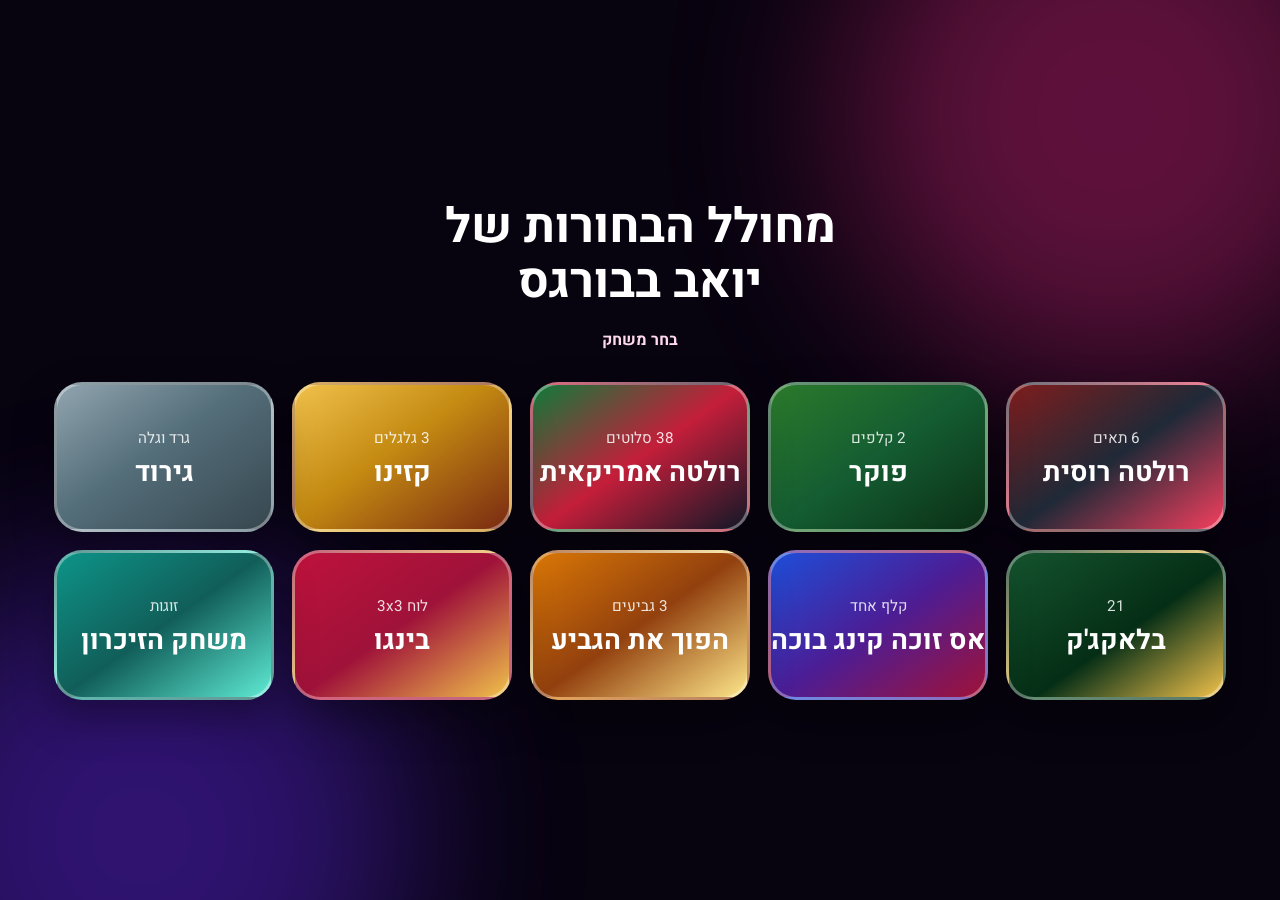
<file: index.html>
<!DOCTYPE html>
<html lang="he" dir="rtl">
<head>
  <meta charset="UTF-8" />
  <meta name="viewport" content="width=device-width, initial-scale=1.0" />
  <title>מחולל הבחורות של יואב בבורגס</title>
  <link rel="preconnect" href="https://fonts.googleapis.com" />
  <link rel="preconnect" href="https://fonts.gstatic.com" crossorigin />
  <link href="https://fonts.googleapis.com/css2?family=Heebo:wght@400;700;900&display=swap" rel="stylesheet" />
  <link rel="stylesheet" href="styles.css" />
</head>
<body>
  <div class="glow glow-a"></div>
  <div class="glow glow-b"></div>

  <main class="home">
    <h1>מחולל הבחורות של יואב בבורגס</h1>
    <p>בחר משחק</p>
    <div class="choices">
      <a class="choice russian-card" href="russian/">
        <span class="choice-kicker">6 תאים</span>
        <strong>רולטה רוסית</strong>
      </a>
      <a class="choice poker-card" href="poker/">
        <span class="choice-kicker">2 קלפים</span>
        <strong>פוקר</strong>
      </a>
      <a class="choice american-card" href="american/">
        <span class="choice-kicker">38 סלוטים</span>
        <strong>רולטה אמריקאית</strong>
      </a>
      <a class="choice casino-card" href="casino/">
        <span class="choice-kicker">3 גלגלים</span>
        <strong>קזינו</strong>
      </a>
      <a class="choice scratch-card" href="scratch/">
        <span class="choice-kicker">גרד וגלה</span>
        <strong>גירוד</strong>
      </a>
      <a class="choice blackjack-card" href="blackjack/">
        <span class="choice-kicker">21</span>
        <strong>בלאקג'ק</strong>
      </a>
      <a class="choice aceking-card" href="ace-king/">
        <span class="choice-kicker">קלף אחד</span>
        <strong>אס זוכה קינג בוכה</strong>
      </a>
      <a class="choice cups-card" href="cups/">
        <span class="choice-kicker">3 גביעים</span>
        <strong>הפוך את הגביע</strong>
      </a>
      <a class="choice bingo-card" href="bingo/">
        <span class="choice-kicker">לוח 3x3</span>
        <strong>בינגו</strong>
      </a>
      <a class="choice memory-card" href="memory/">
        <span class="choice-kicker">זוגות</span>
        <strong>משחק הזיכרון</strong>
      </a>
    </div>
  </main>
</body>
</html>
</file>
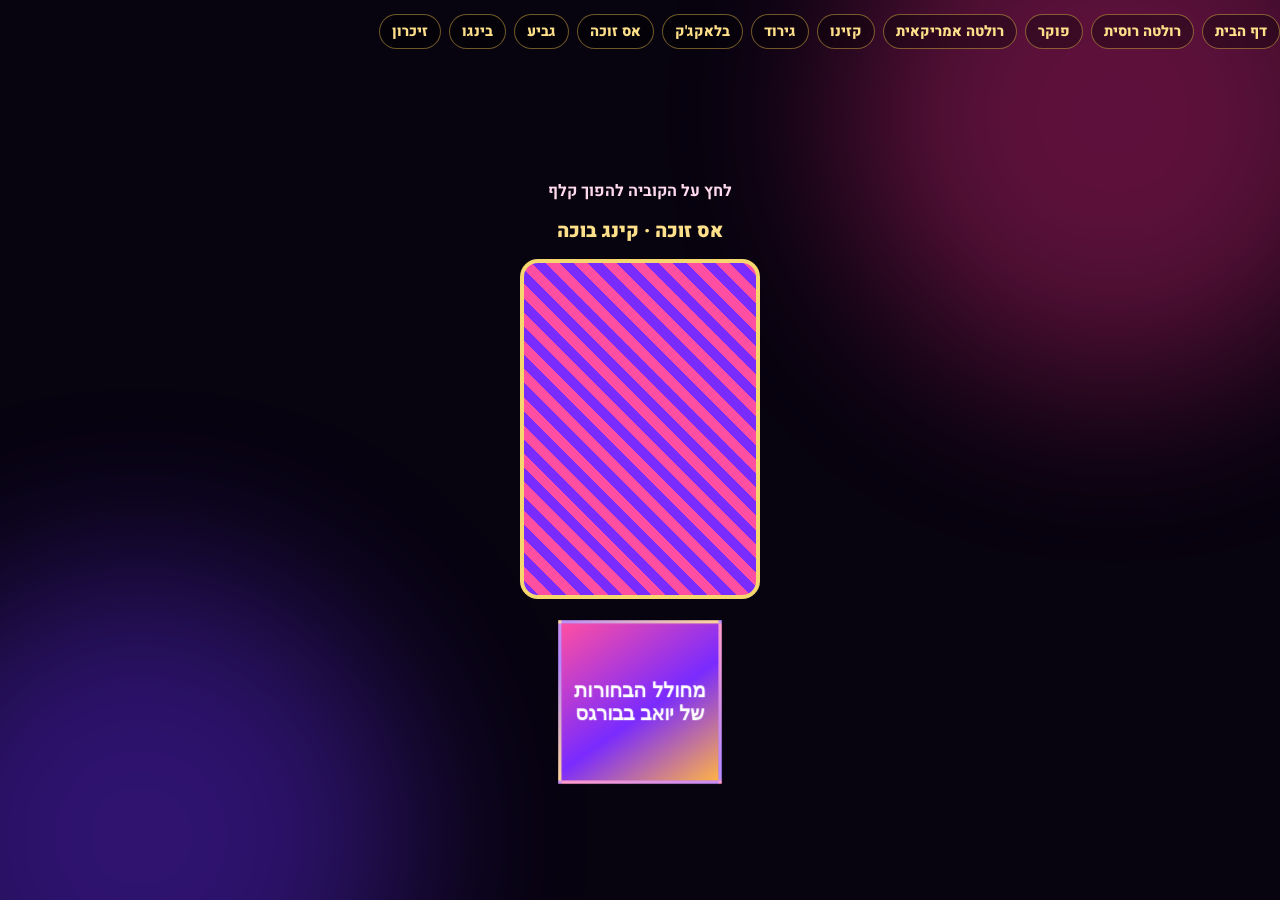
<file: ace-king/index.html>
<!DOCTYPE html>
<html lang="he" dir="rtl">
<head>
  <meta charset="UTF-8" />
  <meta name="viewport" content="width=device-width, initial-scale=1.0" />
  <title>אס זוכה קינג בוכה</title>
  <link rel="preconnect" href="https://fonts.googleapis.com" />
  <link rel="preconnect" href="https://fonts.gstatic.com" crossorigin />
  <link href="https://fonts.googleapis.com/css2?family=Heebo:wght@400;700;900&display=swap" rel="stylesheet" />
  <link rel="stylesheet" href="styles.css" />
</head>
<body>
  <div class="glow glow-a"></div>
  <div class="glow glow-b"></div>

  <nav class="game-nav">
    <a href="../">דף הבית</a>
    <a href="../russian/">רולטה רוסית</a>
    <a href="../poker/">פוקר</a>
    <a href="../american/">רולטה אמריקאית</a>
    <a href="../casino/">קזינו</a>
    <a href="../scratch/">גירוד</a>
    <a href="../blackjack/">בלאקג'ק</a>
    <a href="../ace-king/">אס זוכה</a>
    <a href="../cups/">גביע</a>
    <a href="../bingo/">בינגו</a>
    <a href="../memory/">זיכרון</a>
  </nav>

  <main class="stage">
    <p class="hint">לחץ על הקוביה להפוך קלף</p>
    <p class="machine-sign">אס זוכה · קינג בוכה</p>

    <article class="hero-card" id="heroCard">
      <div class="card-inner">
        <div class="card-back"></div>
        <div class="card-front">
          <img id="heroPhoto" alt="קלף" />
          <span class="rank" id="heroRank"></span>
        </div>
      </div>
    </article>

    <p class="status" id="status"></p>

    <button class="cube-button" id="cubeButton" type="button" aria-label="מחולל הבחורות של יואב בבורגס">
      <div class="scene">
        <div class="cube" id="cube">
          <div class="face front"><span>מחולל הבחורות של יואב בבורגס</span></div>
          <div class="face back"><span>מחולל הבחורות של יואב בבורגס</span></div>
          <div class="face right"><span>מחולל הבחורות של יואב בבורגס</span></div>
          <div class="face left"><span>מחולל הבחורות של יואב בבורגס</span></div>
          <div class="face top"><span>מחולל הבחורות של יואב בבורגס</span></div>
          <div class="face bottom"><span>מחולל הבחורות של יואב בבורגס</span></div>
        </div>
      </div>
    </button>
  </main>

  <div class="jackpot" id="jackpot" hidden aria-hidden="true">
    <div class="jackpot-card" id="resultCard">
      <p class="jackpot-title" id="resultTitle">זכית בבחורה</p>
      <p class="jackpot-sub" id="resultSub">למימוש פנה לקבלה</p>
    </div>
  </div>

  <script src="script.js"></script>
</body>
</html>
</file>
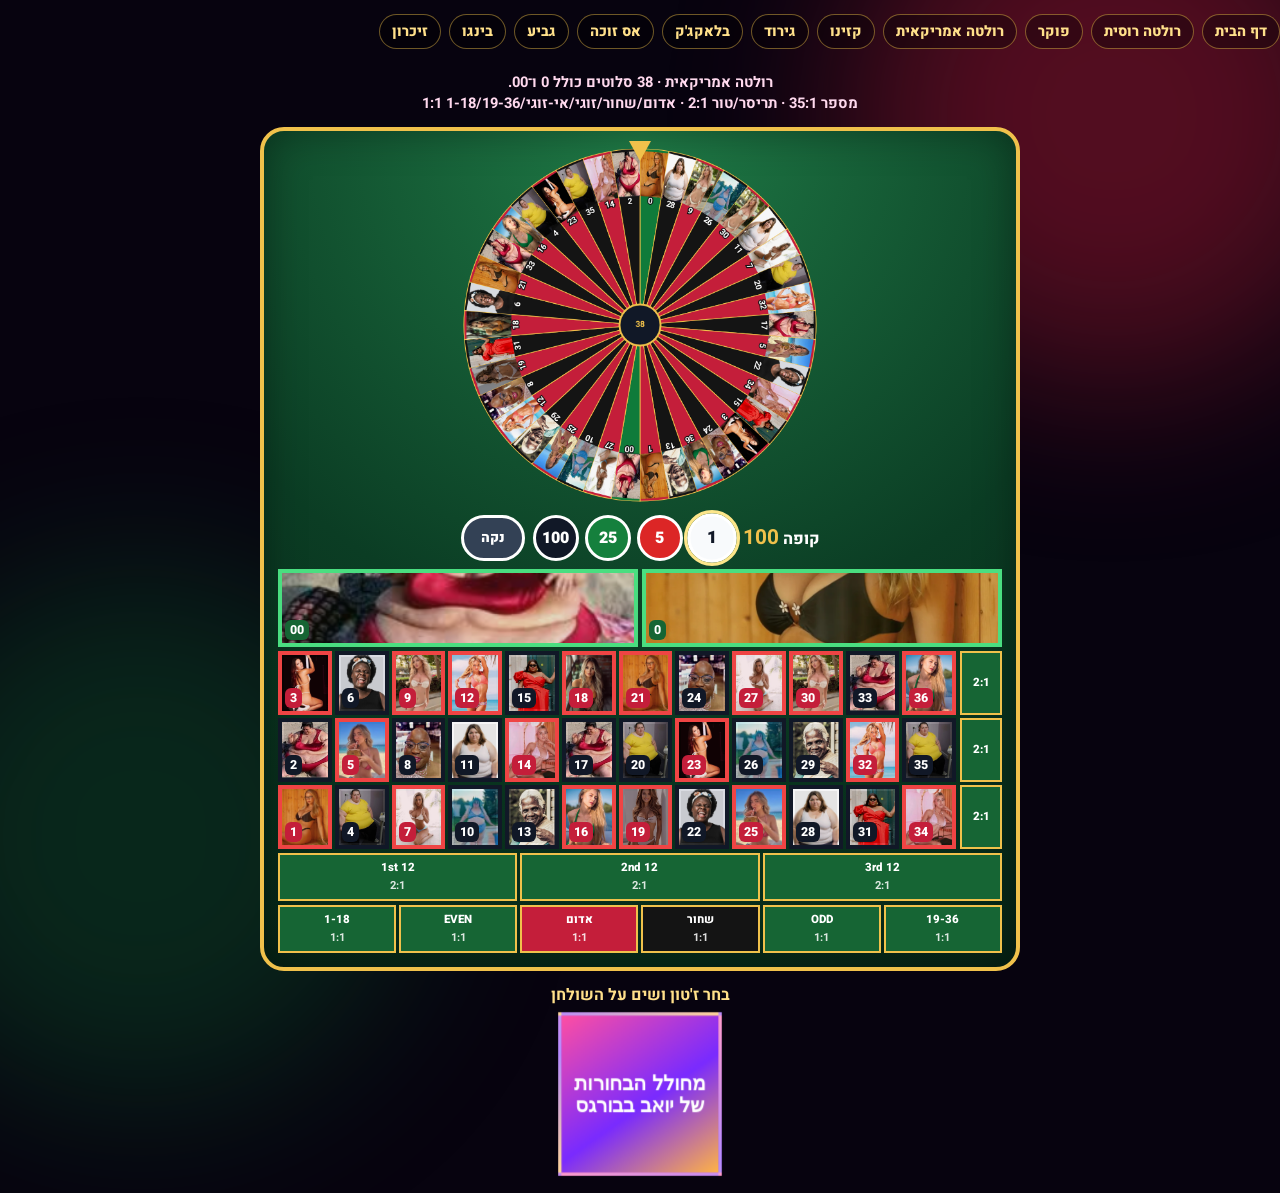
<file: american/index.html>
<!DOCTYPE html>
<html lang="he" dir="rtl">
<head>
  <meta charset="UTF-8" />
  <meta name="viewport" content="width=device-width, initial-scale=1.0" />
  <title>רולטה אמריקאית של יואב בבורגס</title>
  <link rel="preconnect" href="https://fonts.googleapis.com" />
  <link rel="preconnect" href="https://fonts.gstatic.com" crossorigin />
  <link href="https://fonts.googleapis.com/css2?family=Heebo:wght@400;700;900&display=swap" rel="stylesheet" />
  <link rel="stylesheet" href="styles.css" />
</head>
<body>
  <div class="glow glow-a"></div>
  <div class="glow glow-b"></div>
  <nav class="game-nav">
    <a href="../">דף הבית</a>
    <a href="../russian/">רולטה רוסית</a>
    <a href="../poker/">פוקר</a>
    <a href="../american/">רולטה אמריקאית</a>
    <a href="../casino/">קזינו</a>
    <a href="../scratch/">גירוד</a>
    <a href="../blackjack/">בלאקג'ק</a>
    <a href="../ace-king/">אס זוכה</a>
    <a href="../cups/">גביע</a>
    <a href="../bingo/">בינגו</a>
    <a href="../memory/">זיכרון</a>
  </nav>
  <main class="stage">
    <p class="hint">רולטה אמריקאית · 38 סלוטים כולל 0 ו־00.<br>מספר 35:1 · תריסר/טור 2:1 · אדום/שחור/זוגי/אי-זוגי/1-18/19-36 1:1</p>
    <div class="felt">
      <div class="wheel-wrap">
        <div class="pointer"></div>
        <canvas id="wheel" width="560" height="560"></canvas>
      </div>
      <div class="bank-row">
        <p class="bank">קופה <strong id="bank">100</strong></p>
        <div class="denoms" id="denoms">
          <button type="button" data-chip="1" class="on">1</button>
          <button type="button" data-chip="5">5</button>
          <button type="button" data-chip="25">25</button>
          <button type="button" data-chip="100">100</button>
        </div>
        <button type="button" class="clear" id="clearBtn">נקה</button>
      </div>
      <div class="layout" id="layout" dir="ltr"></div>
    </div>
    <p class="status" id="status">בחר ז'טון ושים על השולחן</p>
    <button class="act reload" id="reloadBtn" type="button" hidden>טען 100 ז'טונים</button>
    <button class="cube-button" id="cubeButton" type="button" aria-label="מחולל הבחורות של יואב בבורגס">
      <div class="scene"><div class="cube" id="cube">
        <div class="face front"><span>מחולל הבחורות של יואב בבורגס</span></div>
        <div class="face back"><span>מחולל הבחורות של יואב בבורגס</span></div>
        <div class="face right"><span>מחולל הבחורות של יואב בבורגס</span></div>
        <div class="face left"><span>מחולל הבחורות של יואב בבורגס</span></div>
        <div class="face top"><span>מחולל הבחורות של יואב בבורגס</span></div>
        <div class="face bottom"><span>מחולל הבחורות של יואב בבורגס</span></div>
      </div></div>
    </button>
  </main>
  <div class="jackpot" id="jackpot" hidden>
    <div class="jackpot-card">
      <img id="winnerPhoto" alt="">
      <p class="jackpot-title">זכית בבחורה</p>
      <p class="jackpot-sub">למימוש פנה לקבלה</p>
    </div>
  </div>
  <script src="script.js"></script>
</body>
</html>
</file>
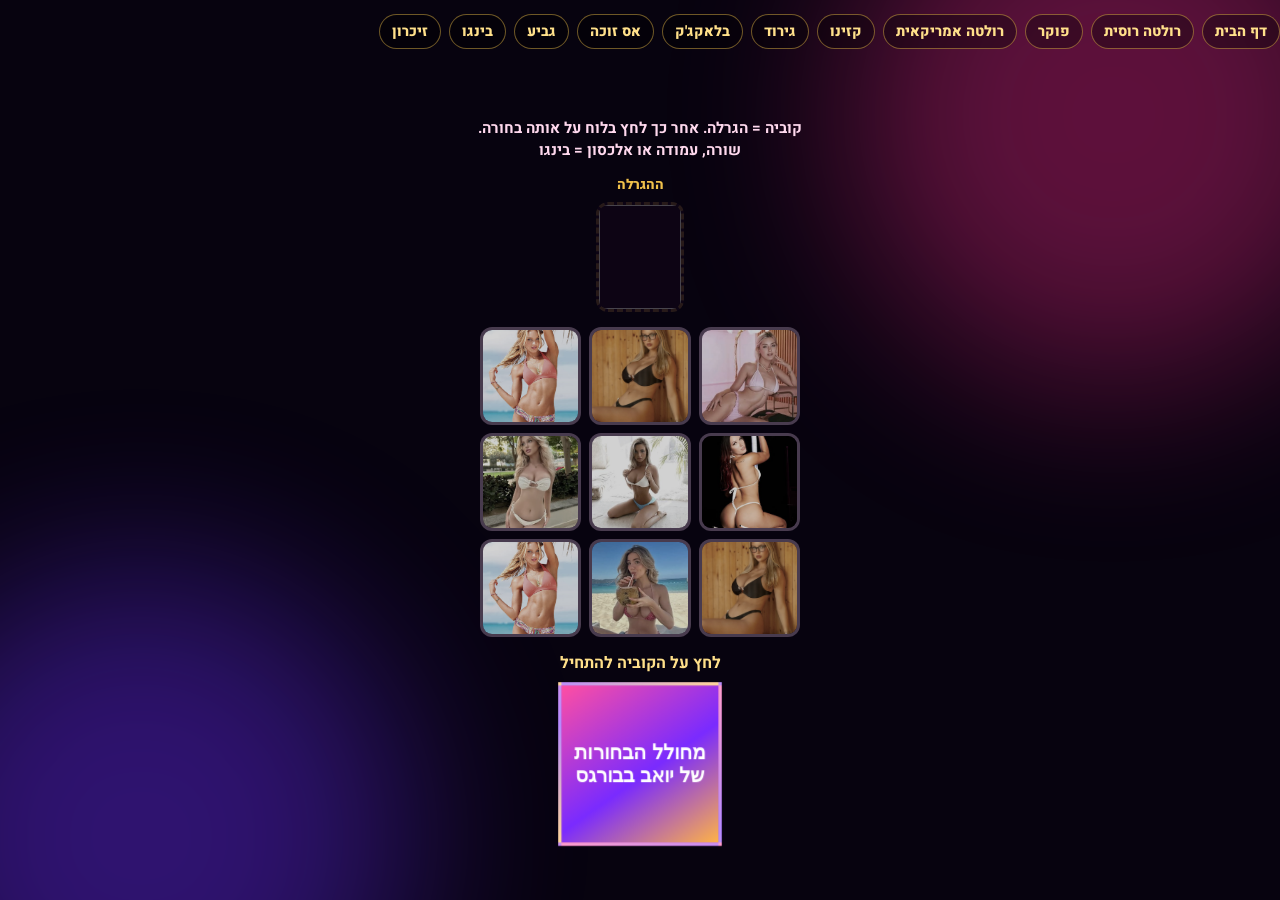
<file: bingo/index.html>
<!DOCTYPE html>
<html lang="he" dir="rtl">
<head>
  <meta charset="UTF-8" />
  <meta name="viewport" content="width=device-width, initial-scale=1.0" />
  <title>בינגו של יואב בבורגס</title>
  <link rel="preconnect" href="https://fonts.googleapis.com" />
  <link rel="preconnect" href="https://fonts.gstatic.com" crossorigin />
  <link href="https://fonts.googleapis.com/css2?family=Heebo:wght@400;700;900&display=swap" rel="stylesheet" />
  <link rel="stylesheet" href="styles.css" />
</head>
<body>
  <div class="glow glow-a"></div>
  <div class="glow glow-b"></div>
  <nav class="game-nav">
    <a href="../">דף הבית</a>
    <a href="../russian/">רולטה רוסית</a>
    <a href="../poker/">פוקר</a>
    <a href="../american/">רולטה אמריקאית</a>
    <a href="../casino/">קזינו</a>
    <a href="../scratch/">גירוד</a>
    <a href="../blackjack/">בלאקג'ק</a>
    <a href="../ace-king/">אס זוכה</a>
    <a href="../cups/">גביע</a>
    <a href="../bingo/">בינגו</a>
    <a href="../memory/">זיכרון</a>
  </nav>
  <main class="stage">
    <p class="hint">קוביה = הגרלה. אחר כך לחץ בלוח על אותה בחורה.<br>שורה, עמודה או אלכסון = בינגו</p>
    <div class="call-wrap">
      <span class="call-label">ההגרלה</span>
      <img class="call" id="call" alt="">
    </div>
    <div class="grid" id="grid"></div>
    <p class="status" id="status">לחץ על הקוביה להתחיל</p>
    <button class="cube-button" id="cubeButton" type="button" aria-label="מחולל הבחורות של יואב בבורגס">
      <div class="scene"><div class="cube" id="cube">
        <div class="face front"><span>מחולל הבחורות של יואב בבורגס</span></div>
        <div class="face back"><span>מחולל הבחורות של יואב בבורגס</span></div>
        <div class="face right"><span>מחולל הבחורות של יואב בבורגס</span></div>
        <div class="face left"><span>מחולל הבחורות של יואב בבורגס</span></div>
        <div class="face top"><span>מחולל הבחורות של יואב בבורגס</span></div>
        <div class="face bottom"><span>מחולל הבחורות של יואב בבורגס</span></div>
      </div></div>
    </button>
  </main>
  <div class="jackpot" id="jackpot" hidden>
    <div class="jackpot-card">
      <img id="winnerPhoto" alt="">
      <p class="jackpot-title">זכית בבחורה</p>
      <p class="jackpot-sub">למימוש פנה לקבלה</p>
    </div>
  </div>
  <script src="script.js"></script>
</body>
</html>
</file>
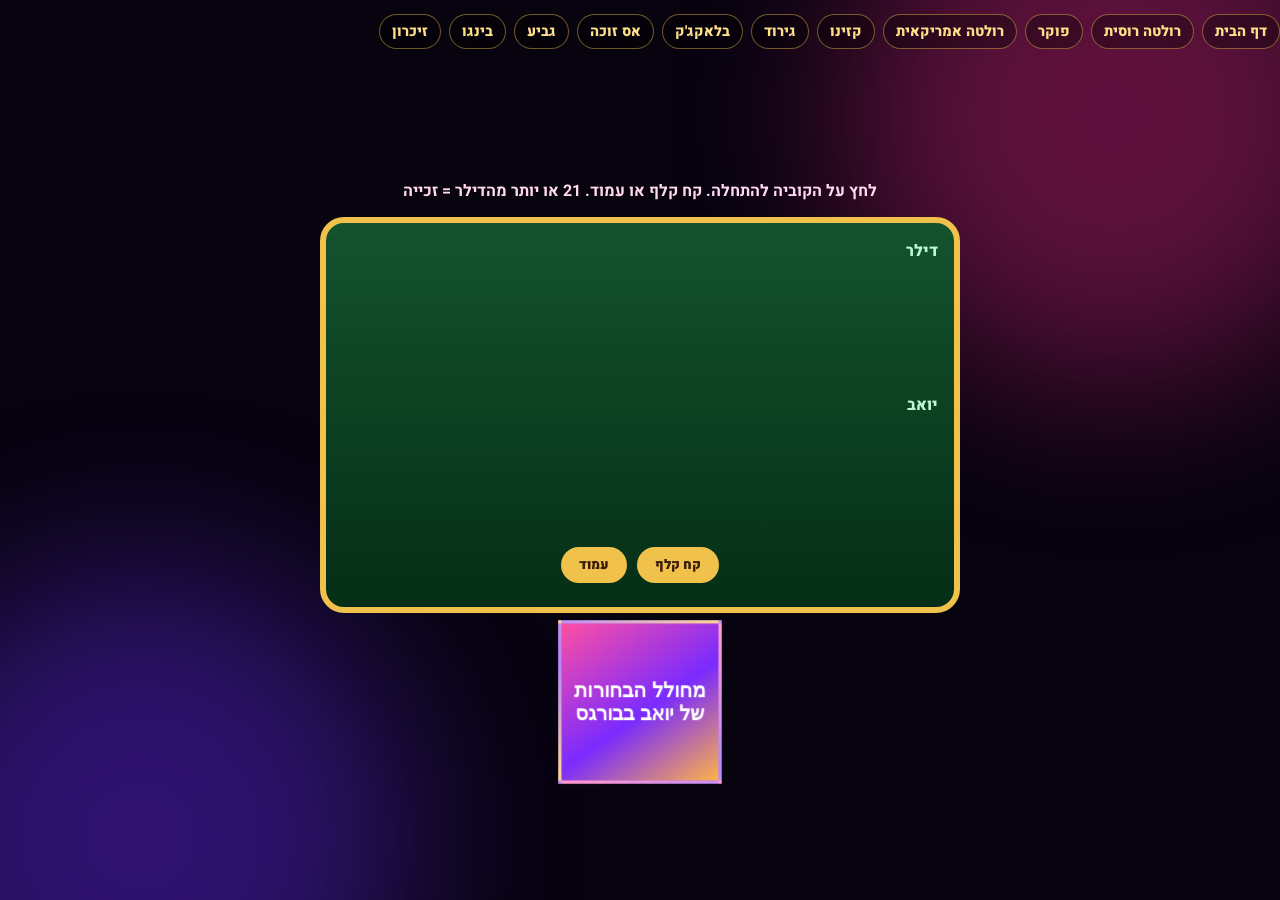
<file: blackjack/index.html>
<!DOCTYPE html>
<html lang="he" dir="rtl">
<head>
  <meta charset="UTF-8" />
  <meta name="viewport" content="width=device-width, initial-scale=1.0" />
  <title>בלאקג'ק של יואב בבורגס</title>
  <link rel="preconnect" href="https://fonts.googleapis.com" />
  <link rel="preconnect" href="https://fonts.gstatic.com" crossorigin />
  <link href="https://fonts.googleapis.com/css2?family=Heebo:wght@400;700;900&display=swap" rel="stylesheet" />
  <link rel="stylesheet" href="styles.css" />
</head>
<body>
  <div class="glow glow-a"></div>
  <div class="glow glow-b"></div>

  <nav class="game-nav">
    <a href="../">דף הבית</a>
    <a href="../russian/">רולטה רוסית</a>
    <a href="../poker/">פוקר</a>
    <a href="../american/">רולטה אמריקאית</a>
    <a href="../casino/">קזינו</a>
    <a href="../scratch/">גירוד</a>
    <a href="../blackjack/">בלאקג'ק</a>
    <a href="../ace-king/">אס זוכה</a>
    <a href="../cups/">גביע</a>
    <a href="../bingo/">בינגו</a>
    <a href="../memory/">זיכרון</a>
  </nav>

  <main class="stage">
    <p class="hint">לחץ על הקוביה להתחלה. קח קלף או עמוד. 21 או יותר מהדילר = זכייה</p>

    <section class="table">
      <div class="seat">
        <p class="seat-label">דילר <span id="dealerScore"></span></p>
        <div class="row" id="dealerRow" dir="ltr"></div>
      </div>
      <div class="seat">
        <p class="seat-label">יואב <span id="playerScore"></span></p>
        <div class="row" id="playerRow" dir="ltr"></div>
      </div>
      <div class="actions" id="actions" hidden>
        <button type="button" id="hitBtn">קח קלף</button>
        <button type="button" id="standBtn">עמוד</button>
      </div>
      <p class="status" id="status"></p>
    </section>

    <button class="cube-button" id="cubeButton" type="button" aria-label="מחולל הבחורות של יואב בבורגס">
      <div class="scene">
        <div class="cube" id="cube">
          <div class="face front"><span>מחולל הבחורות של יואב בבורגס</span></div>
          <div class="face back"><span>מחולל הבחורות של יואב בבורגס</span></div>
          <div class="face right"><span>מחולל הבחורות של יואב בבורגס</span></div>
          <div class="face left"><span>מחולל הבחורות של יואב בבורגס</span></div>
          <div class="face top"><span>מחולל הבחורות של יואב בבורגס</span></div>
          <div class="face bottom"><span>מחולל הבחורות של יואב בבורגס</span></div>
        </div>
      </div>
    </button>
  </main>

  <div class="jackpot" id="jackpot" hidden aria-hidden="true">
    <div class="jackpot-card">
      <p class="jackpot-title">זכית בבחורה</p>
      <p class="jackpot-sub">למימוש פנה לקבלה</p>
    </div>
  </div>

  <script src="../shared/models.js"></script>
  <script src="script.js"></script>
</body>
</html>
</file>
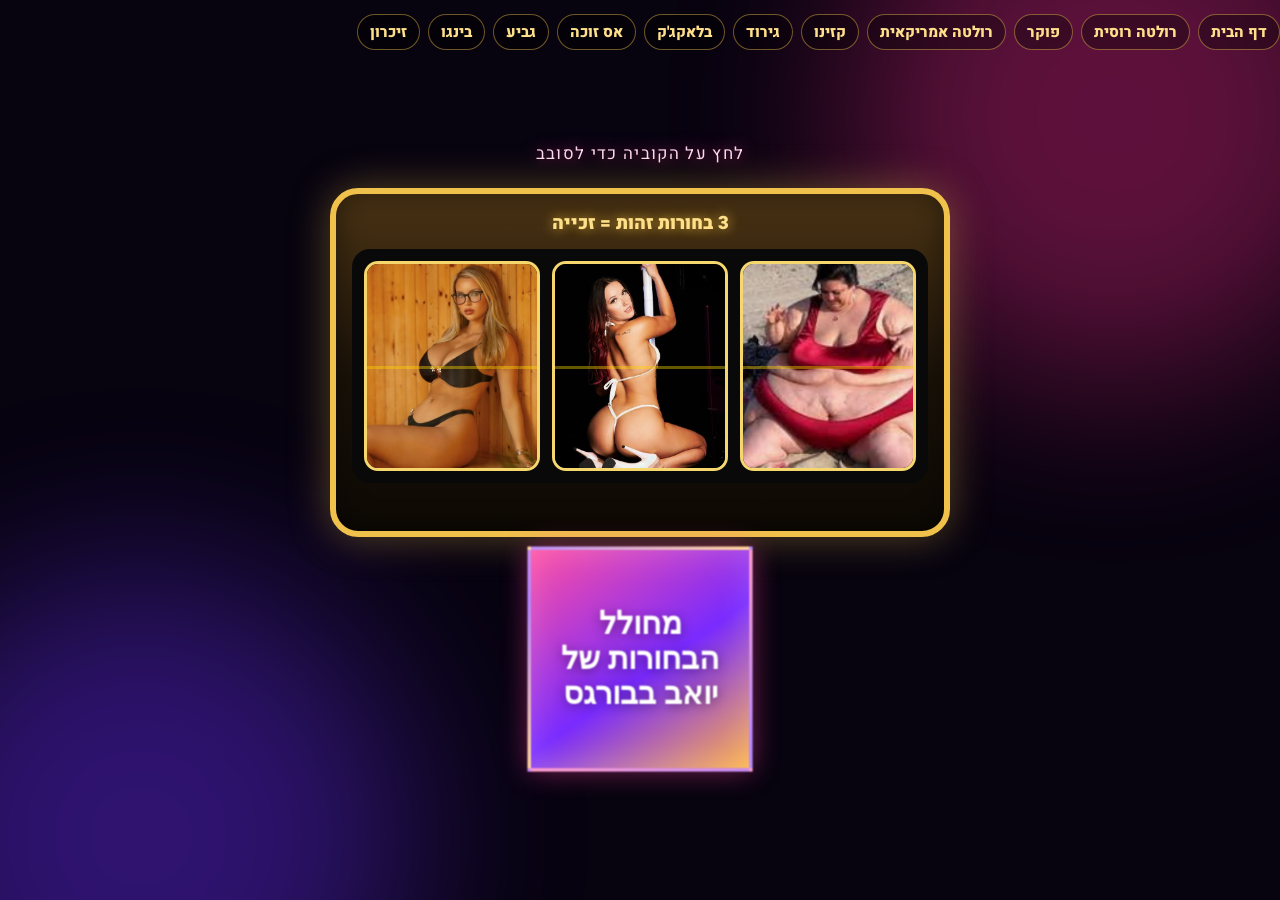
<file: casino/index.html>
<!DOCTYPE html>
<html lang="he" dir="rtl">
<head>
  <meta charset="UTF-8" />
  <meta name="viewport" content="width=device-width, initial-scale=1.0" />
  <title>הקזינו של יואב בבורגס</title>
  <link rel="preconnect" href="https://fonts.googleapis.com" />
  <link rel="preconnect" href="https://fonts.gstatic.com" crossorigin />
  <link href="https://fonts.googleapis.com/css2?family=Heebo:wght@400;700;900&display=swap" rel="stylesheet" />
  <link rel="stylesheet" href="styles.css" />
</head>
<body>
  <div class="glow glow-a"></div>
  <div class="glow glow-b"></div>

  <nav class="game-nav">
    <a href="../">דף הבית</a>
    <a href="../russian/">רולטה רוסית</a>
    <a href="../poker/">פוקר</a>
    <a href="../american/">רולטה אמריקאית</a>
    <a href="../casino/">קזינו</a>
    <a href="../scratch/">גירוד</a>
    <a href="../blackjack/">בלאקג'ק</a>
    <a href="../ace-king/">אס זוכה</a>
    <a href="../cups/">גביע</a>
    <a href="../bingo/">בינגו</a>
    <a href="../memory/">זיכרון</a>
  </nav>

  <main class="stage">
    <p class="hint" id="hint">לחץ על הקוביה כדי לסובב</p>

    <section class="machine" id="machine">
      <p class="machine-sign">3 בחורות זהות = זכייה</p>
      <div class="reels" dir="ltr">
        <div class="reel"><div class="strip" data-strip></div></div>
        <div class="reel"><div class="strip" data-strip></div></div>
        <div class="reel"><div class="strip" data-strip></div></div>
      </div>
      <p class="status" id="status"></p>
    </section>

    <button class="cube-button" id="cubeButton" type="button" aria-label="מחולל הבחורות של יואב בבורגס">
      <div class="scene">
        <div class="cube" id="cube">
          <div class="face front"><span>מחולל הבחורות של יואב בבורגס</span></div>
          <div class="face back"><span>מחולל הבחורות של יואב בבורגס</span></div>
          <div class="face right"><span>מחולל הבחורות של יואב בבורגס</span></div>
          <div class="face left"><span>מחולל הבחורות של יואב בבורגס</span></div>
          <div class="face top"><span>מחולל הבחורות של יואב בבורגס</span></div>
          <div class="face bottom"><span>מחולל הבחורות של יואב בבורגס</span></div>
        </div>
      </div>
    </button>
  </main>

  <div class="jackpot" id="jackpot" hidden aria-hidden="true">
    <div class="jackpot-card">
      <p class="jackpot-title">זכית בבחורה</p>
      <p class="jackpot-sub">למימוש פנה לקבלה</p>
    </div>
  </div>

  <script src="../shared/models.js"></script>
  <script src="script.js"></script>
</body>
</html>
</file>
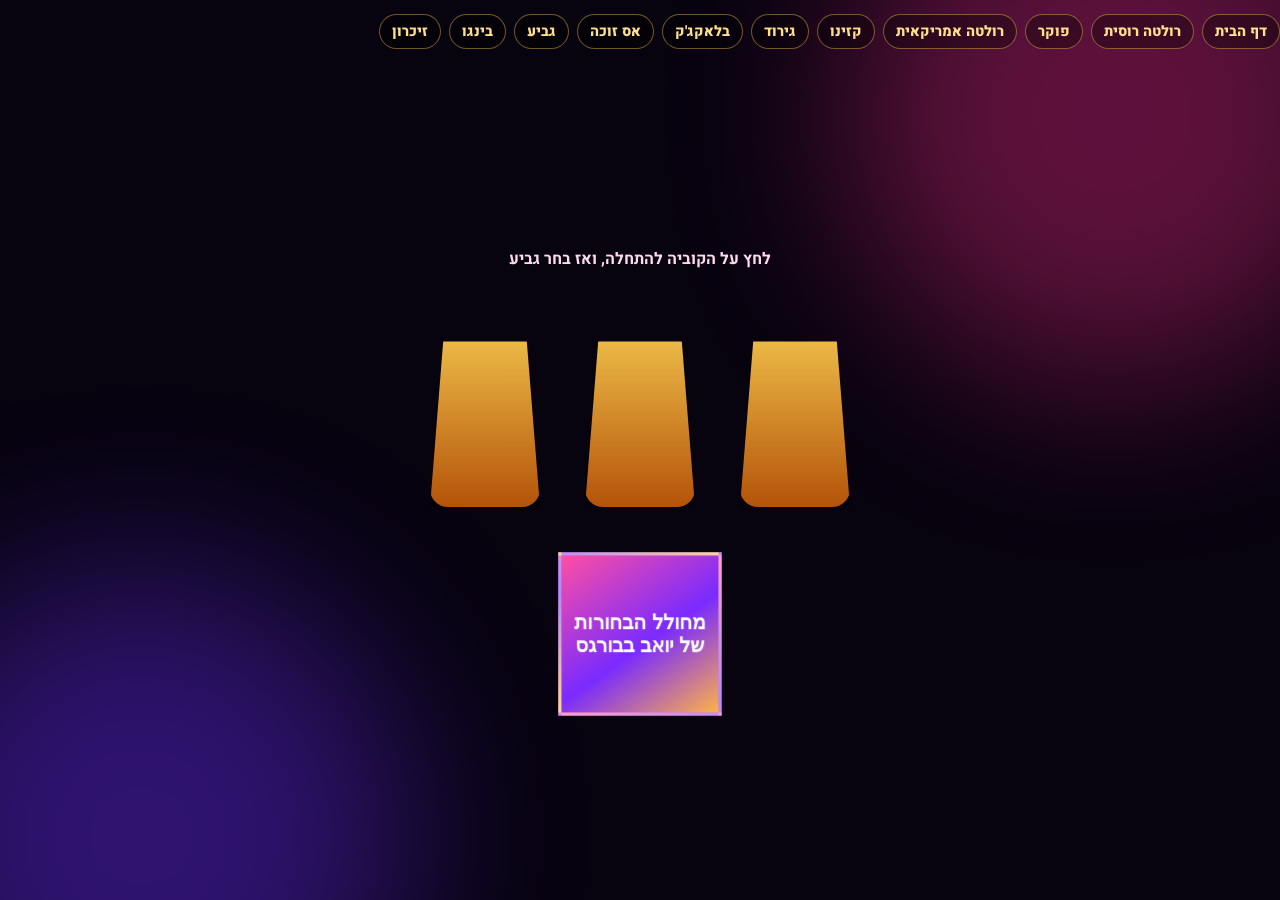
<file: cups/index.html>
<!DOCTYPE html>
<html lang="he" dir="rtl">
<head>
  <meta charset="UTF-8" />
  <meta name="viewport" content="width=device-width, initial-scale=1.0" />
  <title>הפוך את הגביע של יואב בבורגס</title>
  <link rel="preconnect" href="https://fonts.googleapis.com" />
  <link rel="preconnect" href="https://fonts.gstatic.com" crossorigin />
  <link href="https://fonts.googleapis.com/css2?family=Heebo:wght@400;700;900&display=swap" rel="stylesheet" />
  <link rel="stylesheet" href="styles.css" />
</head>
<body>
  <div class="glow glow-a"></div>
  <div class="glow glow-b"></div>
  <nav class="game-nav">
    <a href="../">דף הבית</a>
    <a href="../russian/">רולטה רוסית</a>
    <a href="../poker/">פוקר</a>
    <a href="../american/">רולטה אמריקאית</a>
    <a href="../casino/">קזינו</a>
    <a href="../scratch/">גירוד</a>
    <a href="../blackjack/">בלאקג'ק</a>
    <a href="../ace-king/">אס זוכה</a>
    <a href="../cups/">גביע</a>
    <a href="../bingo/">בינגו</a>
    <a href="../memory/">זיכרון</a>
  </nav>
  <main class="stage">
    <p class="hint">לחץ על הקוביה להתחלה, ואז בחר גביע</p>
    <div class="board" id="board" dir="ltr">
      <button class="cup-wrap" data-cup="0" type="button">
        <img class="prize" alt="">
        <div class="cup"></div>
      </button>
      <button class="cup-wrap" data-cup="1" type="button">
        <img class="prize" alt="">
        <div class="cup"></div>
      </button>
      <button class="cup-wrap" data-cup="2" type="button">
        <img class="prize" alt="">
        <div class="cup"></div>
      </button>
    </div>
    <p class="status" id="status"></p>
    <button class="cube-button" id="cubeButton" type="button" aria-label="מחולל הבחורות של יואב בבורגס">
      <div class="scene">
        <div class="cube" id="cube">
          <div class="face front"><span>מחולל הבחורות של יואב בבורגס</span></div>
          <div class="face back"><span>מחולל הבחורות של יואב בבורגס</span></div>
          <div class="face right"><span>מחולל הבחורות של יואב בבורגס</span></div>
          <div class="face left"><span>מחולל הבחורות של יואב בבורגס</span></div>
          <div class="face top"><span>מחולל הבחורות של יואב בבורגס</span></div>
          <div class="face bottom"><span>מחולל הבחורות של יואב בבורגס</span></div>
        </div>
      </div>
    </button>
  </main>
  <div class="jackpot" id="jackpot" hidden>
    <div class="jackpot-card">
      <img id="winnerPhoto" alt="">
      <p class="jackpot-title">זכית בבחורה</p>
      <p class="jackpot-sub">למימוש פנה לקבלה</p>
    </div>
  </div>
  <script src="script.js"></script>
</body>
</html>
</file>
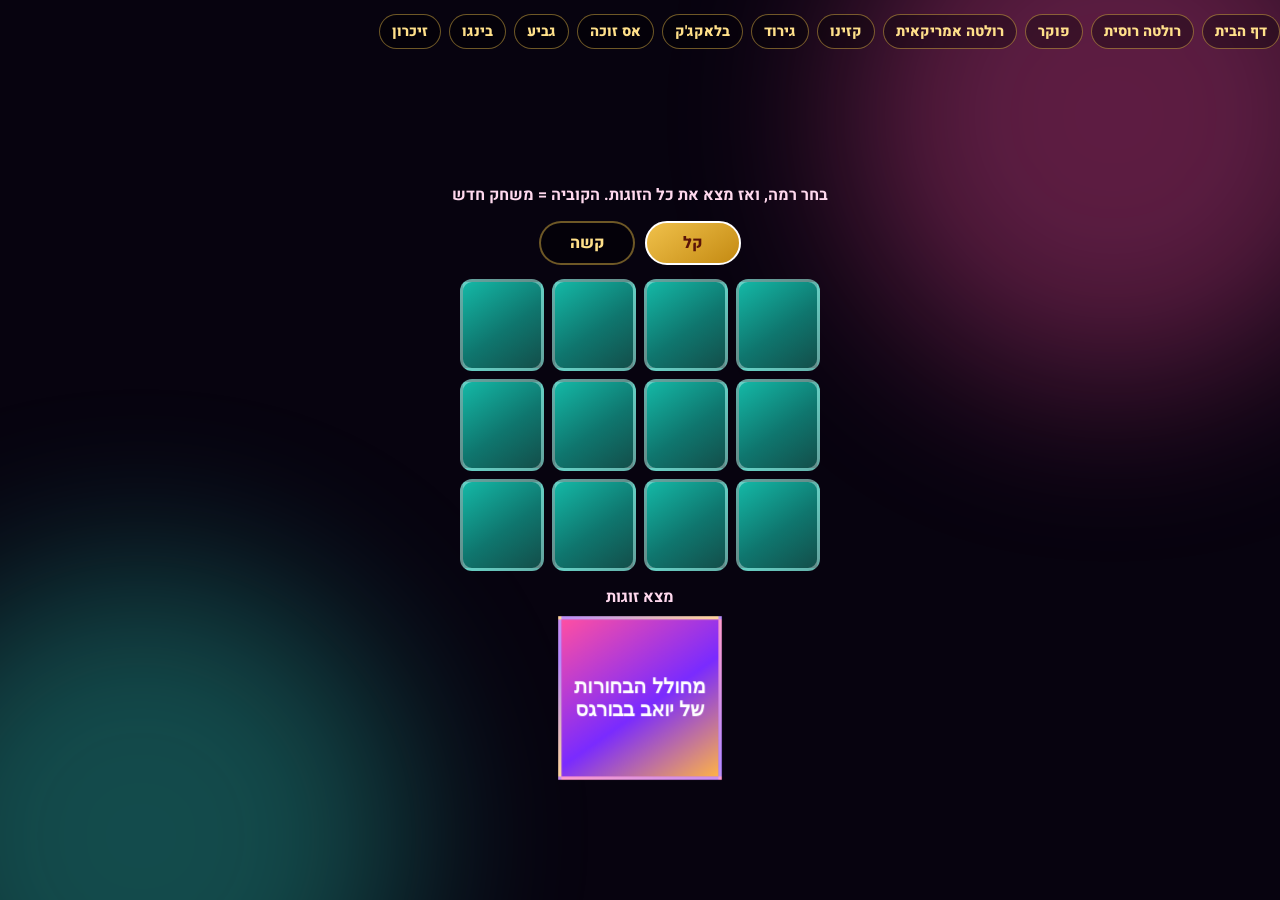
<file: memory/index.html>
<!DOCTYPE html>
<html lang="he" dir="rtl">
<head>
  <meta charset="UTF-8" />
  <meta name="viewport" content="width=device-width, initial-scale=1.0" />
  <title>משחק הזיכרון של יואב בבורגס</title>
  <link rel="preconnect" href="https://fonts.googleapis.com" />
  <link rel="preconnect" href="https://fonts.gstatic.com" crossorigin />
  <link href="https://fonts.googleapis.com/css2?family=Heebo:wght@400;700;900&display=swap" rel="stylesheet" />
  <link rel="stylesheet" href="styles.css" />
</head>
<body>
  <div class="glow glow-a"></div>
  <div class="glow glow-b"></div>
  <nav class="game-nav">
    <a href="../">דף הבית</a>
    <a href="../russian/">רולטה רוסית</a>
    <a href="../poker/">פוקר</a>
    <a href="../american/">רולטה אמריקאית</a>
    <a href="../casino/">קזינו</a>
    <a href="../scratch/">גירוד</a>
    <a href="../blackjack/">בלאקג'ק</a>
    <a href="../ace-king/">אס זוכה</a>
    <a href="../cups/">גביע</a>
    <a href="../bingo/">בינגו</a>
    <a href="../memory/">זיכרון</a>
  </nav>
  <main class="stage">
    <p class="hint">בחר רמה, ואז מצא את כל הזוגות. הקוביה = משחק חדש</p>
    <div class="levels">
      <button class="level on" id="easyBtn" type="button">קל</button>
      <button class="level" id="hardBtn" type="button">קשה</button>
    </div>
    <div class="board" id="board"></div>
    <p class="status" id="status"></p>
    <button class="cube-button" id="cubeButton" type="button" aria-label="מחולל הבחורות של יואב בבורגס">
      <div class="scene"><div class="cube" id="cube">
        <div class="face front"><span>מחולל הבחורות של יואב בבורגס</span></div>
        <div class="face back"><span>מחולל הבחורות של יואב בבורגס</span></div>
        <div class="face right"><span>מחולל הבחורות של יואב בבורגס</span></div>
        <div class="face left"><span>מחולל הבחורות של יואב בבורגס</span></div>
        <div class="face top"><span>מחולל הבחורות של יואב בבורגס</span></div>
        <div class="face bottom"><span>מחולל הבחורות של יואב בבורגס</span></div>
      </div></div>
    </button>
  </main>
  <div class="jackpot" id="jackpot" hidden>
    <div class="jackpot-card">
      <img id="winnerPhoto" alt="">
      <p class="jackpot-title">זכית בבחורה</p>
      <p class="jackpot-sub">למימוש פנה לקבלה</p>
    </div>
  </div>
  <script src="../shared/models.js"></script>
  <script src="script.js"></script>
</body>
</html>
</file>
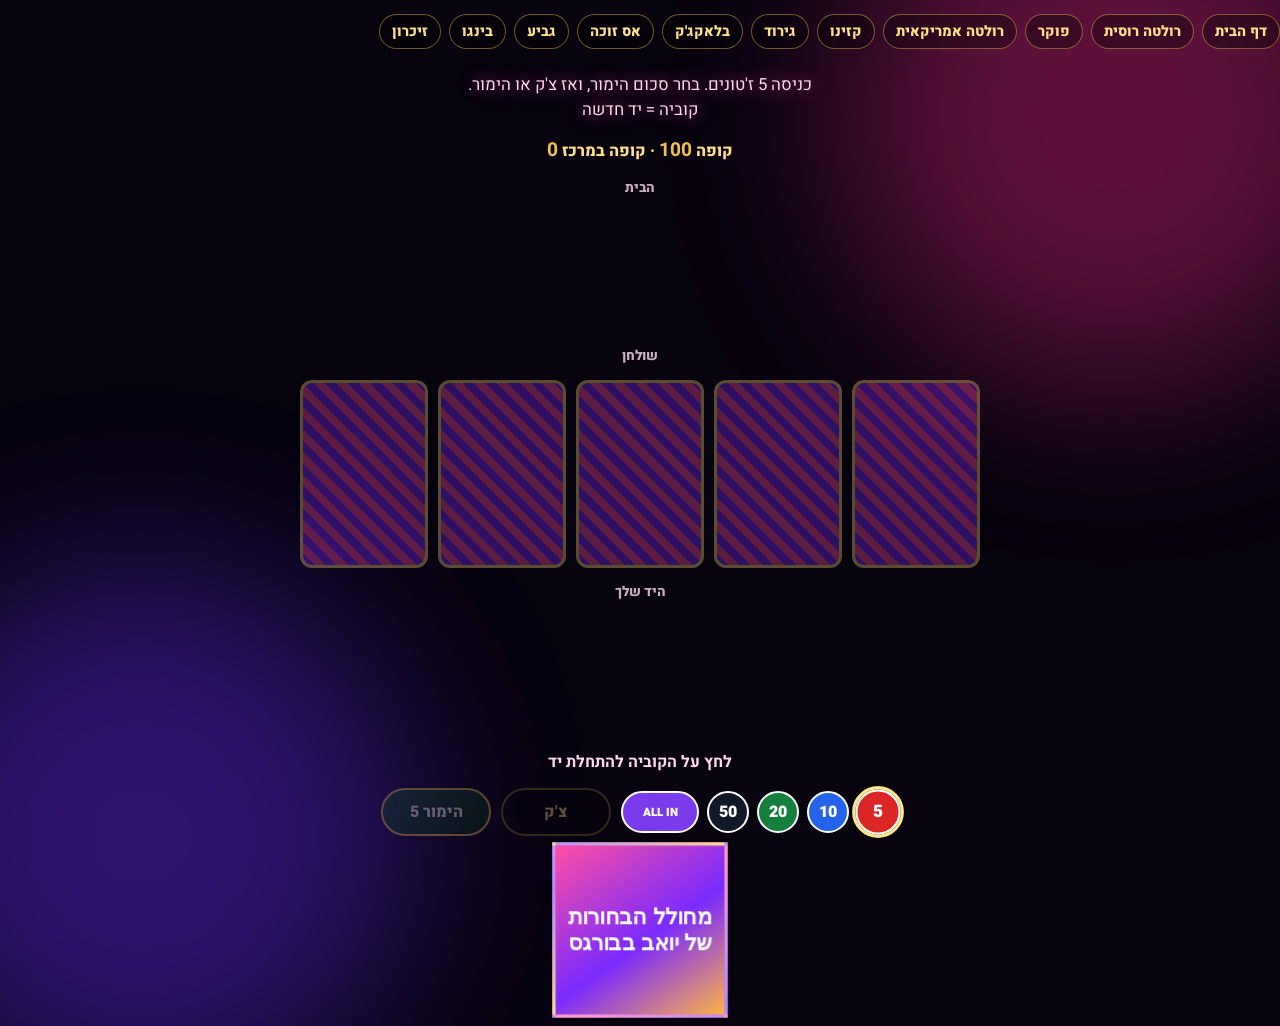
<file: poker/index.html>
<!DOCTYPE html>
<html lang="he" dir="rtl">
<head>
  <meta charset="UTF-8" />
  <meta name="viewport" content="width=device-width, initial-scale=1.0" />
  <title>הפוקר של יואב בבורגס</title>
  <link rel="preconnect" href="https://fonts.googleapis.com" />
  <link rel="preconnect" href="https://fonts.gstatic.com" crossorigin />
  <link href="https://fonts.googleapis.com/css2?family=Heebo:wght@400;700;900&display=swap" rel="stylesheet" />
  <link rel="stylesheet" href="styles.css" />
</head>
<body>
  <div class="glow glow-a"></div>
  <div class="glow glow-b"></div>
  <nav class="game-nav">
    <a href="../">דף הבית</a>
    <a href="../russian/">רולטה רוסית</a>
    <a href="../poker/">פוקר</a>
    <a href="../american/">רולטה אמריקאית</a>
    <a href="../casino/">קזינו</a>
    <a href="../scratch/">גירוד</a>
    <a href="../blackjack/">בלאקג'ק</a>
    <a href="../ace-king/">אס זוכה</a>
    <a href="../cups/">גביע</a>
    <a href="../bingo/">בינגו</a>
    <a href="../memory/">זיכרון</a>
  </nav>
  <main class="stage">
    <p class="hint">כניסה 5 ז'טונים. בחר סכום הימור, ואז צ'ק או הימור. קוביה = יד חדשה</p>
    <p class="bank-row">קופה <strong id="bank">100</strong> · קופה במרכז <strong id="pot">0</strong></p>
    <p class="street-label" id="streetLabel">הבית</p>
    <section class="hand dealer" id="dealer" dir="ltr"></section>
    <p class="street-label">שולחן</p>
    <section class="hand board" id="board" dir="ltr"></section>
    <p class="street-label">היד שלך</p>
    <section class="hand hole" id="hole" dir="ltr"></section>
    <p class="status" id="status">לחץ על הקוביה להתחלת יד</p>
    <div class="actions">
      <div class="denoms" id="denoms">
        <button type="button" data-chip="5" class="on">5</button>
        <button type="button" data-chip="10">10</button>
        <button type="button" data-chip="20">20</button>
        <button type="button" data-chip="50">50</button>
        <button type="button" data-chip="all">ALL IN</button>
      </div>
      <button type="button" class="act" id="checkBtn" disabled>צ'ק</button>
      <button type="button" class="act bet" id="betBtn" disabled>הימור 5</button>
      <button type="button" class="act reload" id="reloadBtn" hidden>טען ז'טונים</button>
    </div>
    <button class="cube-button" id="cubeButton" type="button" aria-label="מחולל הבחורות של יואב בבורגס">
      <div class="scene">
        <div class="cube" id="cube">
          <div class="face front"><span>מחולל הבחורות של יואב בבורגס</span></div>
          <div class="face back"><span>מחולל הבחורות של יואב בבורגס</span></div>
          <div class="face right"><span>מחולל הבחורות של יואב בבורגס</span></div>
          <div class="face left"><span>מחולל הבחורות של יואב בבורגס</span></div>
          <div class="face top"><span>מחולל הבחורות של יואב בבורגס</span></div>
          <div class="face bottom"><span>מחולל הבחורות של יואב בבורגס</span></div>
        </div>
      </div>
    </button>
  </main>
  <div class="jackpot" id="jackpot" hidden>
    <div class="jackpot-card">
      <img id="winnerPhoto" alt="">
      <p class="jackpot-title">זכית בבחורה</p>
      <p class="jackpot-sub">למימוש פנה לקבלה</p>
    </div>
  </div>
  <script src="../shared/models.js"></script>
  <script src="script.js"></script>
</body>
</html>
</file>
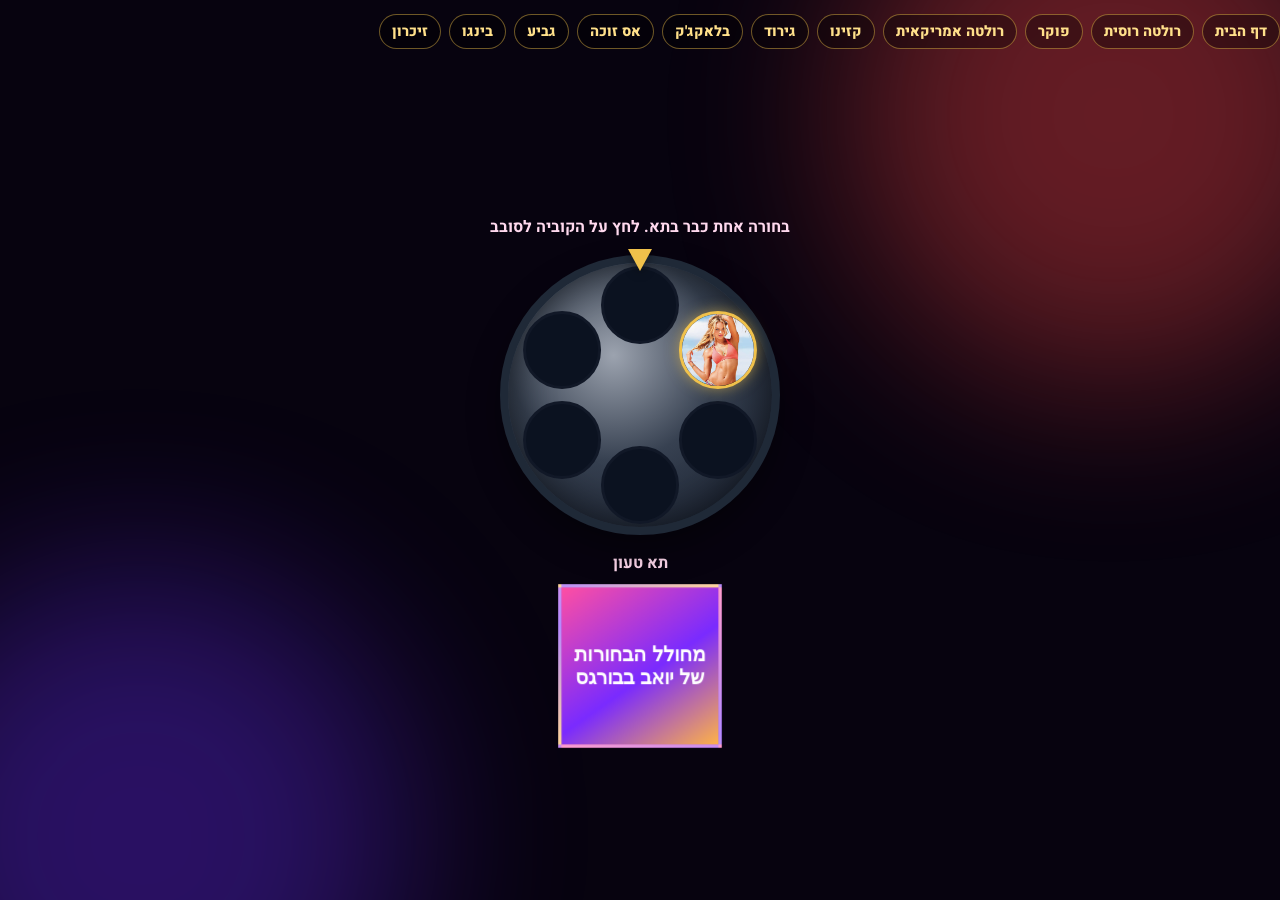
<file: russian/index.html>
<!DOCTYPE html>
<html lang="he" dir="rtl">
<head>
  <meta charset="UTF-8" />
  <meta name="viewport" content="width=device-width, initial-scale=1.0" />
  <title>רולטה רוסית של יואב בבורגס</title>
  <link rel="preconnect" href="https://fonts.googleapis.com" />
  <link rel="preconnect" href="https://fonts.gstatic.com" crossorigin />
  <link href="https://fonts.googleapis.com/css2?family=Heebo:wght@400;700;900&display=swap" rel="stylesheet" />
  <link rel="stylesheet" href="styles.css" />
</head>
<body>
  <div class="glow glow-a"></div>
  <div class="glow glow-b"></div>
  <nav class="game-nav">
    <a href="../">דף הבית</a>
    <a href="../russian/">רולטה רוסית</a>
    <a href="../poker/">פוקר</a>
    <a href="../american/">רולטה אמריקאית</a>
    <a href="../casino/">קזינו</a>
    <a href="../scratch/">גירוד</a>
    <a href="../blackjack/">בלאקג'ק</a>
    <a href="../ace-king/">אס זוכה</a>
    <a href="../cups/">גביע</a>
    <a href="../bingo/">בינגו</a>
    <a href="../memory/">זיכרון</a>
  </nav>
  <main class="stage">
    <p class="hint">בחורה אחת כבר בתא. לחץ על הקוביה לסובב</p>
    <div class="gun">
      <div class="pointer"></div>
      <div class="cylinder" id="cylinder"></div>
    </div>
    <p class="status" id="status"></p>
    <button class="cube-button" id="cubeButton" type="button" aria-label="מחולל הבחורות של יואב בבורגס">
      <div class="scene"><div class="cube" id="cube">
        <div class="face front"><span>מחולל הבחורות של יואב בבורגס</span></div>
        <div class="face back"><span>מחולל הבחורות של יואב בבורגס</span></div>
        <div class="face right"><span>מחולל הבחורות של יואב בבורגס</span></div>
        <div class="face left"><span>מחולל הבחורות של יואב בבורגס</span></div>
        <div class="face top"><span>מחולל הבחורות של יואב בבורגס</span></div>
        <div class="face bottom"><span>מחולל הבחורות של יואב בבורגס</span></div>
      </div></div>
    </button>
  </main>
  <div class="jackpot" id="jackpot" hidden>
    <div class="jackpot-card">
      <img id="winnerPhoto" alt="">
      <p class="jackpot-title">זכית בבחורה</p>
      <p class="jackpot-sub">למימוש פנה לקבלה</p>
    </div>
  </div>
  <script src="script.js"></script>
</body>
</html>
</file>
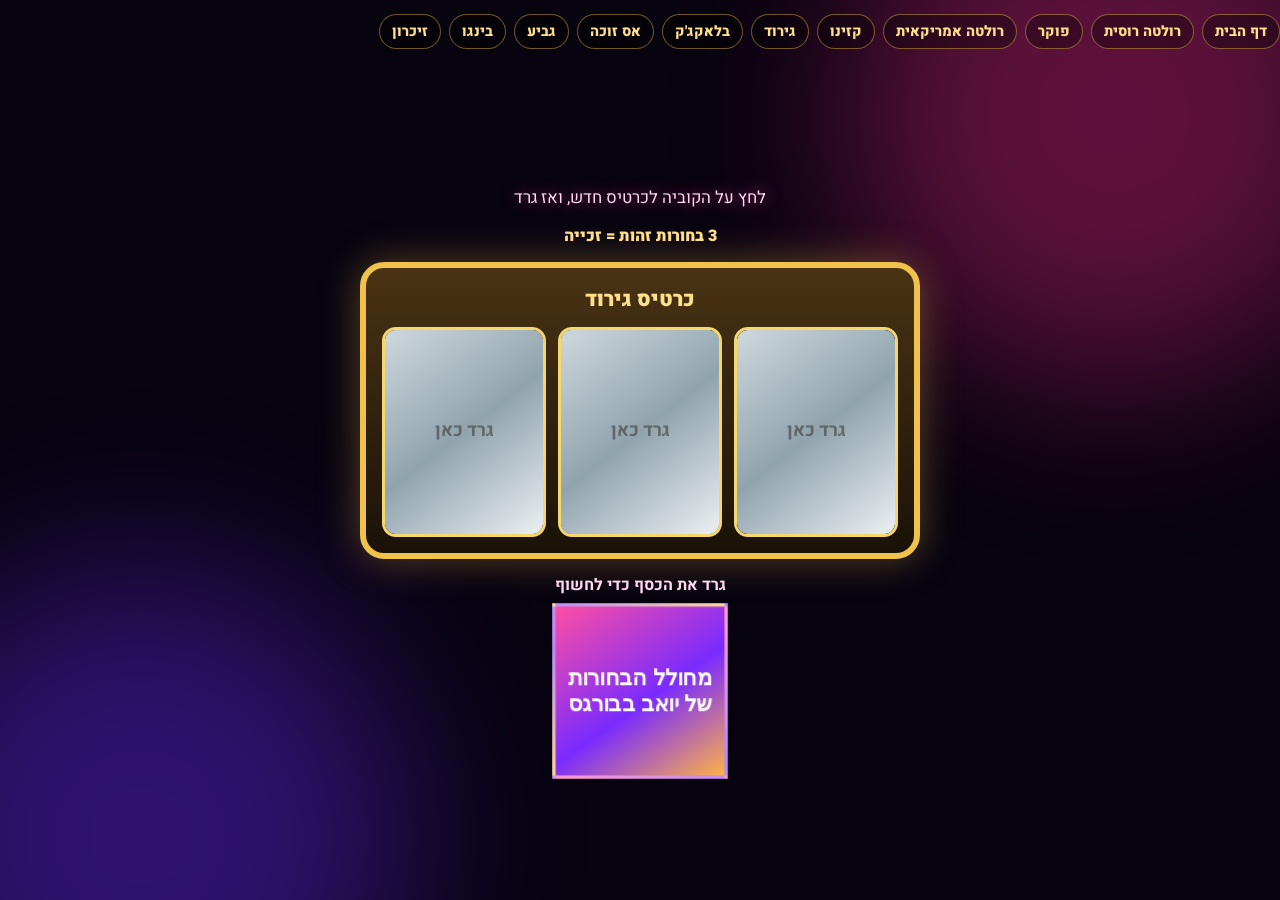
<file: scratch/index.html>
<!DOCTYPE html>
<html lang="he" dir="rtl">
<head>
  <meta charset="UTF-8" />
  <meta name="viewport" content="width=device-width, initial-scale=1.0" />
  <title>כרטיס הגירוד של יואב בבורגס</title>
  <link rel="preconnect" href="https://fonts.googleapis.com" />
  <link rel="preconnect" href="https://fonts.gstatic.com" crossorigin />
  <link href="https://fonts.googleapis.com/css2?family=Heebo:wght@400;700;900&display=swap" rel="stylesheet" />
  <link rel="stylesheet" href="styles.css" />
</head>
<body>
  <div class="glow glow-a"></div>
  <div class="glow glow-b"></div>

  <nav class="game-nav">
    <a href="../">דף הבית</a>
    <a href="../russian/">רולטה רוסית</a>
    <a href="../poker/">פוקר</a>
    <a href="../american/">רולטה אמריקאית</a>
    <a href="../casino/">קזינו</a>
    <a href="../scratch/">גירוד</a>
    <a href="../blackjack/">בלאקג'ק</a>
    <a href="../ace-king/">אס זוכה</a>
    <a href="../cups/">גביע</a>
    <a href="../bingo/">בינגו</a>
    <a href="../memory/">זיכרון</a>
  </nav>

  <main class="stage">
    <p class="hint">לחץ על הקוביה לכרטיס חדש, ואז גרד</p>
    <p class="machine-sign">3 בחורות זהות = זכייה</p>

    <section class="ticket" id="ticket">
      <p class="ticket-title">כרטיס גירוד</p>
      <div class="spots" dir="ltr">
        <div class="spot" data-spot>
          <img alt="בחורה" />
          <canvas></canvas>
        </div>
        <div class="spot" data-spot>
          <img alt="בחורה" />
          <canvas></canvas>
        </div>
        <div class="spot" data-spot>
          <img alt="בחורה" />
          <canvas></canvas>
        </div>
      </div>
    </section>

    <p class="status" id="status">גרד את הכסף כדי לחשוף</p>

    <button class="cube-button" id="cubeButton" type="button" aria-label="מחולל הבחורות של יואב בבורגס">
      <div class="scene">
        <div class="cube" id="cube">
          <div class="face front"><span>מחולל הבחורות של יואב בבורגס</span></div>
          <div class="face back"><span>מחולל הבחורות של יואב בבורגס</span></div>
          <div class="face right"><span>מחולל הבחורות של יואב בבורגס</span></div>
          <div class="face left"><span>מחולל הבחורות של יואב בבורגס</span></div>
          <div class="face top"><span>מחולל הבחורות של יואב בבורגס</span></div>
          <div class="face bottom"><span>מחולל הבחורות של יואב בבורגס</span></div>
        </div>
      </div>
    </button>
  </main>

  <div class="jackpot" id="jackpot" hidden aria-hidden="true">
    <div class="jackpot-card">
      <p class="jackpot-title">זכית בבחורה</p>
      <p class="jackpot-sub">למימוש פנה לקבלה</p>
    </div>
  </div>

  <script src="../shared/models.js"></script>
  <script src="script.js"></script>
</body>
</html>
</file>
<file: styles.css>
*,
*::before,
*::after {
  box-sizing: border-box;
  margin: 0;
  padding: 0;
}

html,
body {
  min-height: 100%;
  height: 100%;
}

body {
  font-family: "Heebo", sans-serif;
  background: #07030f;
  color: #fff;
  overflow: auto;
}

.glow {
  position: fixed;
  width: 42vw;
  height: 42vw;
  border-radius: 50%;
  filter: blur(90px);
  pointer-events: none;
  z-index: 0;
}

.glow-a {
  top: -12vw;
  right: -8vw;
  background: #ff2d8f;
  opacity: 0.35;
}

.glow-b {
  bottom: -16vw;
  left: -10vw;
  background: #6b2dff;
  opacity: 0.4;
}

.home {
  position: relative;
  z-index: 1;
  min-height: 100vh;
  display: grid;
  place-content: center;
  justify-items: center;
  gap: 18px;
  padding: 24px;
  text-align: center;
}

.home h1 {
  font-size: clamp(1.8rem, 6vw, 3rem);
  line-height: 1.15;
  max-width: 16ch;
}

.home p {
  color: #ffd9ee;
  font-weight: 700;
}

.choices {
  display: flex;
  flex-wrap: wrap;
  justify-content: center;
  gap: 18px;
  margin-top: 12px;
}

.choice {
  width: min(42vw, 220px);
  min-height: 150px;
  display: grid;
  place-content: center;
  gap: 8px;
  text-decoration: none;
  color: #fff;
  border-radius: 28px;
  border: 3px solid rgba(255, 255, 255, 0.35);
  box-shadow: 0 18px 40px rgba(0, 0, 0, 0.35);
  transition: transform 0.2s ease;
}

.choice:hover {
  transform: scale(1.04);
}

.choice-kicker {
  font-size: 0.95rem;
  opacity: 0.85;
}

.choice strong {
  font-size: 1.7rem;
  line-height: 1.15;
}

.casino-card {
  background: linear-gradient(145deg, #f0c14b, #c48a12 45%, #7a2a12);
}

.poker-card {
  background: linear-gradient(145deg, #2b7a2b, #145c32 50%, #0b2e14);
}

.scratch-card {
  background: linear-gradient(145deg, #90a4ae, #546e7a 45%, #37474f);
}

.blackjack-card {
  background: linear-gradient(145deg, #14532d, #052e16 55%, #f0c14b);
}

.aceking-card {
  background: linear-gradient(145deg, #1d4ed8, #4c1d95 50%, #9f1239);
}

.cups-card {
  background: linear-gradient(145deg, #d97706, #92400e 50%, #fde68a);
}

.bingo-card {
  background: linear-gradient(145deg, #be123c, #9f1239 50%, #f0c14b);
}

.memory-card {
  background: linear-gradient(145deg, #0d9488, #115e59 50%, #5eead4);
}

.russian-card {
  background: linear-gradient(145deg, #7f1d1d, #1f2937 50%, #f43f5e);
}

.american-card {
  background: linear-gradient(145deg, #0f7b3a, #c41e3a 50%, #111827);
}
</file>
<file: ace-king/styles.css>
*,
*::before,
*::after { box-sizing: border-box; margin: 0; padding: 0; }

html, body { min-height: 100%; height: 100%; }

body {
  font-family: "Heebo", sans-serif;
  background: #07030f;
  color: #fff;
  overflow: hidden;
}

.glow { position: fixed; width: 42vw; height: 42vw; border-radius: 50%; filter: blur(90px); pointer-events: none; z-index: 0; }
.glow-a { top: -12vw; right: -8vw; background: #ff2d8f; opacity: 0.35; }
.glow-b { bottom: -16vw; left: -10vw; background: #6b2dff; opacity: 0.4; }

.game-nav {
  position: absolute; top: 14px; z-index: 5;
  display: flex; flex-wrap: wrap; justify-content: center; gap: 8px; max-width: 96vw;
}
.game-nav a {
  color: #ffe08a; text-decoration: none; font-weight: 800; font-size: 0.9rem;
  padding: 6px 12px; border: 1px solid rgba(240, 193, 75, 0.45);
  border-radius: 999px; background: rgba(0, 0, 0, 0.35);
}

.stage {
  position: relative; z-index: 1; min-height: 100vh;
  display: flex; flex-direction: column; align-items: center; justify-content: center;
  gap: 14px; padding: 72px 16px 16px;
}

.hint, .status { color: #ffd9ee; font-weight: 700; }
.machine-sign { color: #ffe08a; font-weight: 900; font-size: 1.2rem; }

.hero-card {
  width: min(58vw, 240px);
  height: min(78vw, 340px);
  perspective: 900px;
}

.card-inner {
  width: 100%; height: 100%; position: relative;
  transform-style: preserve-3d; transition: transform 0.6s ease;
}
.hero-card.flipped .card-inner { transform: rotateY(180deg); }

.card-back, .card-front {
  position: absolute; inset: 0; backface-visibility: hidden;
  border-radius: 18px; overflow: hidden; border: 4px solid #f5d76e;
}
.card-back { background: repeating-linear-gradient(45deg, #7a2bff 0 10px, #ff4fa3 10px 20px); }
.card-front { transform: rotateY(180deg); background: #111; }
.card-front img { width: 100%; height: 100%; object-fit: cover; display: block; }
.rank {
  position: absolute; top: 10px; left: 10px;
  min-width: 48px; text-align: center;
  background: rgba(0,0,0,0.72); color: #ffe08a;
  font-weight: 900; font-size: 1.8rem; border-radius: 10px; padding: 2px 10px;
}

.cube-button { border: 0; background: transparent; cursor: pointer; }
.cube-button:hover:not(:disabled) { transform: scale(1.04); }
.scene { width: 150px; height: 150px; perspective: 900px; }
.cube { width: 100%; height: 100%; position: relative; transform-style: preserve-3d; animation: spin 10s linear infinite; }
.cube.spin-fast { animation: spin 0.35s linear infinite; }
.face {
  position: absolute; inset: 0; display: grid; place-items: center; padding: 10px;
  background: linear-gradient(145deg, #ff4fa3, #7a2bff 55%, #ffb347);
  border: 3px solid rgba(255,255,255,0.45); backface-visibility: hidden;
}
.face span { color: #fff; font-weight: 900; font-size: 1.15rem; text-align: center; line-height: 1.15; }
.front  { transform: rotateY(0deg) translateZ(75px); }
.back   { transform: rotateY(180deg) translateZ(75px); }
.right  { transform: rotateY(90deg) translateZ(75px); }
.left   { transform: rotateY(-90deg) translateZ(75px); }
.top    { transform: rotateX(90deg) translateZ(75px); }
.bottom { transform: rotateX(-90deg) translateZ(75px); }

.jackpot { position: fixed; inset: 0; z-index: 10; display: none; place-items: center; background: rgba(0,0,0,0.55); cursor: pointer; }
.jackpot.visible { display: grid; }
.jackpot-card {
  text-align: center; padding: 32px 28px; border-radius: 28px;
  background: linear-gradient(180deg, #fff4c2, #f0c14b 45%, #c48a12);
  border: 4px solid #fff;
}
.jackpot-card.cry {
  background: linear-gradient(180deg, #dbeafe, #64748b 45%, #1e293b);
}
.jackpot-card.cry .jackpot-title { color: #e2e8f0; }
.jackpot-card.cry .jackpot-sub { color: #cbd5e1; }
.jackpot-title { color: #5a1408; font-weight: 900; font-size: clamp(2rem, 6vw, 3rem); }
.jackpot-sub { margin-top: 8px; color: #7a2a12; font-weight: 800; font-size: 1.3rem; }

@keyframes spin {
  from { transform: rotateX(-18deg) rotateY(0deg); }
  to { transform: rotateX(-18deg) rotateY(360deg); }
}
</file>
<file: american/styles.css>
*, *::before, *::after { box-sizing: border-box; margin: 0; padding: 0; }
html, body { min-height: 100%; }
body { font-family: "Heebo", sans-serif; background: #07030f; color: #fff; overflow: auto; }
.glow { position: fixed; width: 42vw; height: 42vw; border-radius: 50%; filter: blur(90px); pointer-events: none; z-index: 0; }
.glow-a { top: -12vw; right: -8vw; background: #c41e3a; opacity: 0.4; }
.glow-b { bottom: -16vw; left: -10vw; background: #0f7b3a; opacity: 0.3; }
.game-nav { position: absolute; top: 14px; z-index: 5; display: flex; flex-wrap: wrap; justify-content: center; gap: 8px; max-width: 96vw; }
.game-nav a { color: #ffe08a; text-decoration: none; font-weight: 800; font-size: 0.9rem; padding: 6px 12px; border: 1px solid rgba(240,193,75,0.45); border-radius: 999px; background: rgba(0,0,0,0.35); }
.stage { position: relative; z-index: 1; min-height: 100vh; display: flex; flex-direction: column; align-items: center; gap: 12px; padding: 72px 12px 24px; }
.hint, .status { text-align: center; color: #ffd9ee; font-weight: 700; }
.hint { font-size: 0.92rem; line-height: 1.45; max-width: 34rem; }
.status { min-height: 1.4em; color: #ffe08a; }
.felt {
  width: min(96vw, 760px);
  padding: 14px;
  border-radius: 24px;
  background: radial-gradient(circle at 50% 0%, #1f7a46, #0b3d24 55%, #062416);
  border: 4px solid #f0c14b;
  box-shadow: inset 0 0 40px rgba(0,0,0,0.35);
}
.wheel-wrap { position: relative; width: 360px; height: 360px; margin: 0 auto 10px; }
.wheel-wrap canvas { width: 360px; height: 360px; }
.pointer {
  position: absolute; left: 50%; top: -4px; z-index: 3;
  width: 0; height: 0; margin-left: -11px;
  border-left: 11px solid transparent;
  border-right: 11px solid transparent;
  border-top: 20px solid #f0c14b;
}
.bank-row { display: flex; flex-wrap: wrap; align-items: center; justify-content: center; gap: 8px; margin: 8px 0; }
.bank { font-weight: 800; }
.bank strong { color: #f0c14b; font-size: 1.3rem; }
.denoms { display: flex; gap: 6px; }
.denoms button, .clear {
  min-width: 46px; height: 46px; border-radius: 50%;
  border: 3px solid #fff; font: inherit; font-weight: 900; cursor: pointer;
  background: #f8fafc; color: #111827;
}
.denoms button.on { outline: 3px solid #fde68a; transform: scale(1.08); }
.denoms button[data-chip="5"] { background: #dc2626; color: #fff; }
.denoms button[data-chip="25"] { background: #15803d; color: #fff; }
.denoms button[data-chip="100"] { background: #111827; color: #fff; }
.clear { border-radius: 999px; min-width: 64px; background: #334155; color: #fff; font-size: 0.85rem; }
.layout { display: grid; gap: 4px; }
.zeros { display: grid; grid-template-columns: 1fr 1fr; gap: 4px; }
.nums-wrap { display: grid; grid-template-columns: 1fr 42px; gap: 4px; }
.nums {
  display: grid;
  grid-template-columns: repeat(12, 1fr);
  grid-template-rows: repeat(3, 64px);
  grid-auto-flow: column;
  gap: 3px;
}
.cols { display: grid; grid-template-rows: repeat(3, 64px); gap: 3px; }
.dozens, .outside-row { display: grid; gap: 3px; }
.dozens { grid-template-columns: repeat(3, 1fr); }
.outside-row { grid-template-columns: repeat(6, 1fr); }
.spot {
  position: relative;
  border: 0;
  cursor: pointer;
  color: #fff;
  font: inherit;
  font-weight: 800;
  overflow: hidden;
  background: #14532d;
  padding: 0;
}
.spot.num {
  border: 4px solid #f0c14b;
}
.spot.num.red {
  background: #c41e3a;
  border-color: #ef4444;
  box-shadow: inset 0 0 0 2px #7f1d1d;
}
.spot.num.black {
  background: #141414;
  border-color: #111827;
  box-shadow: inset 0 0 0 2px #e5e7eb;
}
.spot.num.green {
  background: #0f7b3a;
  border-color: #4ade80;
  min-height: 72px;
}
.spot.num.red .num-label { background: #c41e3a; color: #fff; }
.spot.num.black .num-label { background: #111827; color: #fff; }
.spot.num.green .num-label { background: #166534; color: #fff; }
.spot img {
  position: absolute;
  inset: 0;
  width: 100%;
  height: 100%;
  object-fit: cover;
  display: block;
  opacity: 0.92;
}
.zeros .spot {
  height: 78px;
}
.num-label {
  position: absolute;
  left: 3px;
  bottom: 3px;
  background: rgba(0,0,0,0.7);
  padding: 1px 5px;
  border-radius: 6px;
  font-size: 0.78rem;
  color: #ffe08a;
}
.spot.outside {
  min-height: 48px;
  display: grid;
  place-content: center;
  gap: 1px;
  border: 2px solid #f0c14b;
  background: #166534;
  font-size: 0.72rem;
  text-align: center;
  padding: 4px 2px;
}
.spot.outside.red { background: #c41e3a; }
.spot.outside.black { background: #141414; }
.spot.outside strong { font-size: 0.7rem; opacity: 0.85; }
.stack {
  position: absolute; top: 3px; right: 3px; min-width: 18px; height: 18px;
  display: none; place-items: center; border-radius: 50%;
  background: #f0c14b; color: #5a1408; font-size: 0.7rem; font-style: normal; font-weight: 900;
}
.stack.on { display: grid; }
.spot.hit { box-shadow: 0 0 0 3px #fde68a; }
.spot.num.hit { box-shadow: inset 0 0 0 2px #fff, 0 0 0 3px #fde68a; }
.act.reload {
  min-width: 160px;
  padding: 10px 16px;
  border-radius: 999px;
  border: 2px solid #fff;
  background: linear-gradient(145deg, #f0c14b, #c48a12);
  color: #5a1408;
  font: inherit;
  font-weight: 800;
  cursor: pointer;
}
.cube-button { border: 0; background: transparent; cursor: pointer; }
.cube-button:disabled { cursor: wait; }
.scene { width: 150px; height: 150px; perspective: 900px; }
.cube { width: 100%; height: 100%; position: relative; transform-style: preserve-3d; animation: spin 10s linear infinite; }
.cube.spin-fast { animation: spin 0.35s linear infinite; }
.face { position: absolute; inset: 0; display: grid; place-items: center; padding: 10px; background: linear-gradient(145deg, #ff4fa3, #7a2bff 55%, #ffb347); border: 3px solid rgba(255,255,255,0.45); backface-visibility: hidden; }
.face span { color: #fff; font-weight: 900; font-size: 1.15rem; text-align: center; line-height: 1.15; }
.front { transform: rotateY(0deg) translateZ(75px); }
.back { transform: rotateY(180deg) translateZ(75px); }
.right { transform: rotateY(90deg) translateZ(75px); }
.left { transform: rotateY(-90deg) translateZ(75px); }
.top { transform: rotateX(90deg) translateZ(75px); }
.bottom { transform: rotateX(-90deg) translateZ(75px); }
.jackpot { position: fixed; inset: 0; z-index: 10; display: none; place-items: center; background: rgba(0,0,0,0.55); cursor: pointer; }
.jackpot.visible { display: grid; }
.jackpot-card { text-align: center; padding: 22px; border-radius: 28px; background: linear-gradient(180deg, #fff4c2, #f0c14b 45%, #c48a12); border: 4px solid #fff; }
.jackpot-card img { width: min(70vw, 260px); height: 280px; object-fit: cover; border-radius: 16px; margin-bottom: 12px; }
.jackpot-title { color: #5a1408; font-weight: 900; font-size: 2.2rem; }
.jackpot-sub { margin-top: 6px; color: #7a2a12; font-weight: 800; }
@keyframes spin { from { transform: rotateX(-18deg) rotateY(0deg); } to { transform: rotateX(-18deg) rotateY(360deg); } }
@media (max-width: 720px) {
  .wheel-wrap, .wheel-wrap canvas { width: 300px; height: 300px; }
  .nums { grid-template-rows: repeat(3, 52px); }
  .cols { grid-template-rows: repeat(3, 52px); }
  .spot.outside { font-size: 0.62rem; min-height: 42px; }
}
</file>
<file: bingo/styles.css>
*, *::before, *::after { box-sizing: border-box; margin: 0; padding: 0; }
html, body { min-height: 100%; height: 100%; }
body { font-family: "Heebo", sans-serif; background: #07030f; color: #fff; overflow: auto; }
.glow { position: fixed; width: 42vw; height: 42vw; border-radius: 50%; filter: blur(90px); pointer-events: none; z-index: 0; }
.glow-a { top: -12vw; right: -8vw; background: #ff2d8f; opacity: 0.35; }
.glow-b { bottom: -16vw; left: -10vw; background: #6b2dff; opacity: 0.4; }
.game-nav { position: absolute; top: 14px; z-index: 5; display: flex; flex-wrap: wrap; justify-content: center; gap: 8px; max-width: 96vw; }
.game-nav a { color: #ffe08a; text-decoration: none; font-weight: 800; font-size: 0.9rem; padding: 6px 12px; border: 1px solid rgba(240,193,75,0.45); border-radius: 999px; background: rgba(0,0,0,0.35); }
.stage { position: relative; z-index: 1; min-height: 100vh; display: flex; flex-direction: column; align-items: center; justify-content: center; gap: 14px; padding: 72px 16px 16px; }
.hint, .status { text-align: center; color: #ffd9ee; font-weight: 700; }
.hint { max-width: 22rem; line-height: 1.45; font-size: 0.95rem; }
.status { min-height: 1.4em; color: #ffe08a; }
.call-wrap {
  display: grid;
  justify-items: center;
  gap: 6px;
  min-height: 138px;
}
.call-label { font-size: 0.85rem; font-weight: 800; color: #f0c14b; }
.call {
  width: 88px;
  height: 110px;
  object-fit: cover;
  border-radius: 12px;
  border: 3px dashed rgba(240,193,75,0.35);
  background: #1a0a22;
  opacity: 0.35;
}
.call.show { border-style: solid; border-color: #f0c14b; opacity: 1; }
.grid { display: grid; grid-template-columns: repeat(3, 1fr); gap: 8px; width: min(92vw, 320px); }
.cell {
  position: relative;
  border: 0;
  padding: 0;
  border-radius: 12px;
  overflow: hidden;
  background: #1a0a22;
  border: 3px solid rgba(255,255,255,0.2);
  cursor: pointer;
}
.cell img { width: 100%; height: 92px; object-fit: cover; display: block; filter: grayscale(0.35) brightness(0.85); }
.cell.match { border-color: #fb7185; animation: pulse 0.9s ease-in-out infinite; }
.cell.marked { border-color: #f0c14b; box-shadow: 0 0 16px rgba(240,193,75,0.55); cursor: default; }
.cell.marked img { filter: none; }
.stamp {
  position: absolute;
  inset: 0;
  display: none;
  place-items: center;
  color: #fff;
  font-size: 2.4rem;
  font-weight: 900;
  text-shadow: 0 2px 8px #000;
  background: rgba(240, 193, 75, 0.28);
}
.cell.marked .stamp { display: grid; }
@keyframes pulse {
  0%, 100% { box-shadow: 0 0 0 0 rgba(251, 113, 133, 0.55); }
  50% { box-shadow: 0 0 18px 4px rgba(251, 113, 133, 0.8); }
}
.cube-button { border: 0; background: transparent; cursor: pointer; }
.cube-button:disabled { cursor: wait; }
.scene { width: 150px; height: 150px; perspective: 900px; }
.cube { width: 100%; height: 100%; position: relative; transform-style: preserve-3d; animation: spin 10s linear infinite; }
.cube.spin-fast { animation: spin 0.35s linear infinite; }
.face { position: absolute; inset: 0; display: grid; place-items: center; padding: 10px; background: linear-gradient(145deg, #ff4fa3, #7a2bff 55%, #ffb347); border: 3px solid rgba(255,255,255,0.45); backface-visibility: hidden; }
.face span { color: #fff; font-weight: 900; font-size: 1.15rem; text-align: center; line-height: 1.15; }
.front { transform: rotateY(0deg) translateZ(75px); }
.back { transform: rotateY(180deg) translateZ(75px); }
.right { transform: rotateY(90deg) translateZ(75px); }
.left { transform: rotateY(-90deg) translateZ(75px); }
.top { transform: rotateX(90deg) translateZ(75px); }
.bottom { transform: rotateX(-90deg) translateZ(75px); }
.jackpot { position: fixed; inset: 0; z-index: 10; display: none; place-items: center; background: rgba(0,0,0,0.55); cursor: pointer; }
.jackpot.visible { display: grid; }
.jackpot-card { text-align: center; padding: 22px; border-radius: 28px; background: linear-gradient(180deg, #fff4c2, #f0c14b 45%, #c48a12); border: 4px solid #fff; }
.jackpot-card img { width: min(70vw, 260px); height: 280px; object-fit: cover; border-radius: 16px; margin-bottom: 12px; }
.jackpot-title { color: #5a1408; font-weight: 900; font-size: 2.2rem; }
.jackpot-sub { margin-top: 6px; color: #7a2a12; font-weight: 800; }
@keyframes spin { from { transform: rotateX(-18deg) rotateY(0deg); } to { transform: rotateX(-18deg) rotateY(360deg); } }
</file>
<file: blackjack/styles.css>
*,
*::before,
*::after { box-sizing: border-box; margin: 0; padding: 0; }

html, body { min-height: 100%; height: 100%; }

body {
  font-family: "Heebo", sans-serif;
  background: #07030f;
  color: #fff;
  overflow: hidden;
}

.glow { position: fixed; width: 42vw; height: 42vw; border-radius: 50%; filter: blur(90px); pointer-events: none; z-index: 0; }
.glow-a { top: -12vw; right: -8vw; background: #ff2d8f; opacity: 0.35; }
.glow-b { bottom: -16vw; left: -10vw; background: #6b2dff; opacity: 0.4; }

.game-nav {
  position: absolute;
  top: 14px;
  z-index: 5;
  display: flex;
  flex-wrap: wrap;
  justify-content: center;
  gap: 8px;
  max-width: 96vw;
}

.game-nav a {
  color: #ffe08a;
  text-decoration: none;
  font-weight: 800;
  font-size: 0.9rem;
  padding: 6px 12px;
  border: 1px solid rgba(240, 193, 75, 0.45);
  border-radius: 999px;
  background: rgba(0, 0, 0, 0.35);
}

.stage {
  position: relative;
  z-index: 1;
  min-height: 100vh;
  display: flex;
  flex-direction: column;
  align-items: center;
  justify-content: center;
  gap: 14px;
  padding: 72px 16px 16px;
}

.hint, .status { text-align: center; color: #ffd9ee; font-weight: 700; max-width: 36rem; }
.machine-sign { color: #ffe08a; font-weight: 900; }

.table {
  width: min(92vw, 640px);
  background: linear-gradient(180deg, #14532d, #052e16);
  border: 6px solid #f0c14b;
  border-radius: 24px;
  padding: 16px;
}

.seat { margin-bottom: 12px; }
.seat-label { font-weight: 800; margin-bottom: 8px; color: #bbf7d0; }
.row { display: flex; gap: 8px; min-height: 110px; flex-wrap: wrap; }

.bj-card {
  width: 78px;
  height: 110px;
  border-radius: 10px;
  overflow: hidden;
  border: 3px solid #f5d76e;
  position: relative;
  background: #111;
}

.bj-card img { width: 100%; height: 100%; object-fit: cover; display: block; }
.bj-card .pip {
  position: absolute;
  top: 4px;
  left: 6px;
  background: rgba(0,0,0,0.7);
  color: #ffe08a;
  font-weight: 900;
  font-size: 1.1rem;
  padding: 0 6px;
  border-radius: 6px;
}
.bj-card.hidden-card {
  background: repeating-linear-gradient(45deg, #7a2bff 0 8px, #ff4fa3 8px 16px);
}
.bj-card.hidden-card img, .bj-card.hidden-card .pip { visibility: hidden; }

.actions { display: flex; gap: 10px; justify-content: center; margin: 8px 0; }
.actions button {
  border: 0;
  border-radius: 999px;
  padding: 8px 18px;
  font-weight: 900;
  font-family: inherit;
  cursor: pointer;
  background: #f0c14b;
  color: #3b1d08;
}

.cube-button { border: 0; background: transparent; cursor: pointer; }
.cube-button:hover:not(:disabled) { transform: scale(1.04); }
.cube-button:disabled { cursor: wait; }
.scene { width: 150px; height: 150px; perspective: 900px; }
.cube { width: 100%; height: 100%; position: relative; transform-style: preserve-3d; animation: spin 10s linear infinite; }
.cube.spin-fast { animation: spin 0.35s linear infinite; }
.face {
  position: absolute; inset: 0; display: grid; place-items: center; padding: 10px;
  background: linear-gradient(145deg, #ff4fa3, #7a2bff 55%, #ffb347);
  border: 3px solid rgba(255,255,255,0.45); backface-visibility: hidden;
}
.face span { color: #fff; font-weight: 900; font-size: 1.15rem; text-align: center; line-height: 1.15; }
.front  { transform: rotateY(0deg) translateZ(75px); }
.back   { transform: rotateY(180deg) translateZ(75px); }
.right  { transform: rotateY(90deg) translateZ(75px); }
.left   { transform: rotateY(-90deg) translateZ(75px); }
.top    { transform: rotateX(90deg) translateZ(75px); }
.bottom { transform: rotateX(-90deg) translateZ(75px); }

.jackpot { position: fixed; inset: 0; z-index: 10; display: none; place-items: center; background: rgba(0,0,0,0.55); cursor: pointer; }
.jackpot.visible { display: grid; }
.jackpot-card {
  text-align: center; padding: 32px 28px; border-radius: 28px;
  background: linear-gradient(180deg, #fff4c2, #f0c14b 45%, #c48a12);
  border: 4px solid #fff;
}
.jackpot-title { color: #5a1408; font-weight: 900; font-size: clamp(2rem, 6vw, 3rem); }
.jackpot-sub { margin-top: 8px; color: #7a2a12; font-weight: 800; font-size: 1.3rem; }

@keyframes spin {
  from { transform: rotateX(-18deg) rotateY(0deg); }
  to { transform: rotateX(-18deg) rotateY(360deg); }
}
</file>
<file: casino/styles.css>
*,
*::before,
*::after {
  box-sizing: border-box;
  margin: 0;
  padding: 0;
}

html,
body {
  min-height: 100%;
  height: 100%;
}

body {
  font-family: "Heebo", sans-serif;
  background: #07030f;
  color: #fff;
  overflow: hidden;
}

body.is-win {
  background: #14080a;
}

.glow {
  position: fixed;
  width: 42vw;
  height: 42vw;
  border-radius: 50%;
  filter: blur(90px);
  pointer-events: none;
  z-index: 0;
}

.glow-a {
  top: -12vw;
  right: -8vw;
  background: #ff2d8f;
  opacity: 0.35;
}

.glow-b {
  bottom: -16vw;
  left: -10vw;
  background: #6b2dff;
  opacity: 0.4;
}

body.is-win .glow-a,
body.is-win .glow-b {
  background: #ffd24a;
  opacity: 0.55;
}

.game-nav {
  position: absolute;
  top: 14px;
  z-index: 5;
  display: flex;
  flex-wrap: wrap;
  justify-content: center;
  gap: 8px;
  max-width: 96vw;
}

.game-nav a {
  color: #ffe08a;
  text-decoration: none;
  font-weight: 800;
  font-size: 0.95rem;
  padding: 6px 12px;
  border: 1px solid rgba(240, 193, 75, 0.45);
  border-radius: 999px;
  background: rgba(0, 0, 0, 0.35);
}

.game-nav a:hover {
  background: rgba(240, 193, 75, 0.2);
}

.stage {
  position: relative;
  z-index: 1;
  min-height: 100vh;
  display: flex;
  flex-direction: column;
  align-items: center;
  justify-content: center;
  gap: 22px;
  padding: 20px;
}

.hint {
  font-size: 1.05rem;
  letter-spacing: 0.08em;
  color: #ffd9ee;
  text-shadow: 0 0 16px rgba(255, 80, 160, 0.8);
  animation: pulse 1.8s ease-in-out infinite;
}

.machine {
  width: min(92vw, 620px);
  background: linear-gradient(180deg, #4a3314, #1a1208 55%, #0d0904);
  border: 6px solid #f0c14b;
  border-radius: 28px;
  padding: 16px 16px 12px;
  box-shadow: 0 0 40px rgba(240, 193, 75, 0.35), inset 0 0 30px rgba(0, 0, 0, 0.45);
}

.machine.winner {
  animation: machine-glow 0.7s ease-in-out infinite alternate;
}

.machine-sign {
  text-align: center;
  color: #ffe08a;
  font-weight: 900;
  font-size: 1.15rem;
  margin-bottom: 12px;
  text-shadow: 0 0 12px rgba(255, 200, 60, 0.8);
}

:root {
  --reel-h: 210px;
}

.reels {
  display: grid;
  grid-template-columns: repeat(3, 1fr);
  gap: 12px;
  background: #090909;
  padding: 12px;
  border-radius: 18px;
  direction: ltr;
}

.reel {
  height: var(--reel-h);
  overflow: hidden;
  border-radius: 14px;
  border: 3px solid #f5d76e;
  position: relative;
  background: #111;
  box-shadow: inset 0 0 18px rgba(0, 0, 0, 0.65);
}

.reel::after {
  content: "";
  position: absolute;
  left: 0;
  right: 0;
  top: 50%;
  height: 3px;
  background: rgba(255, 215, 0, 0.4);
  pointer-events: none;
  z-index: 2;
}

.strip {
  display: flex;
  flex-direction: column;
  will-change: transform;
}

.strip img {
  width: 100%;
  height: var(--reel-h);
  min-height: var(--reel-h);
  flex-shrink: 0;
  object-fit: cover;
  display: block;
}

.status {
  min-height: 1.6em;
  margin-top: 10px;
  text-align: center;
  font-weight: 700;
  color: #ffd9ee;
}

.cube-button {
  border: 0;
  background: transparent;
  cursor: pointer;
  z-index: 3;
  transition: transform 0.25s ease;
}

.cube-button:hover:not(:disabled) {
  transform: scale(1.04);
}

.cube-button:disabled {
  cursor: wait;
}

.scene {
  width: 200px;
  height: 200px;
  perspective: 900px;
}

.cube {
  width: 100%;
  height: 100%;
  position: relative;
  transform-style: preserve-3d;
  animation: spin 10s linear infinite;
}

.cube.spin-fast {
  animation: spin 0.35s linear infinite;
}

.face {
  position: absolute;
  inset: 0;
  display: grid;
  place-items: center;
  padding: 12px;
  background: linear-gradient(145deg, #ff4fa3, #7a2bff 55%, #ffb347);
  border: 3px solid rgba(255, 255, 255, 0.45);
  box-shadow: inset 0 0 30px rgba(255, 255, 255, 0.18), 0 0 24px rgba(255, 70, 160, 0.45);
  backface-visibility: hidden;
}

.face span {
  color: #fff;
  font-weight: 900;
  font-size: 1.7rem;
  line-height: 1.15;
  text-align: center;
  text-shadow: 0 2px 10px rgba(0, 0, 0, 0.45);
}

.front  { transform: rotateY(0deg) translateZ(100px); }
.back   { transform: rotateY(180deg) translateZ(100px); }
.right  { transform: rotateY(90deg) translateZ(100px); }
.left   { transform: rotateY(-90deg) translateZ(100px); }
.top    { transform: rotateX(90deg) translateZ(100px); }
.bottom { transform: rotateX(-90deg) translateZ(100px); }

.jackpot {
  position: fixed;
  inset: 0;
  z-index: 10;
  display: none;
  place-items: center;
  background: rgba(0, 0, 0, 0.55);
  cursor: pointer;
}

.jackpot.visible {
  display: grid;
}

.jackpot-card {
  text-align: center;
  padding: 32px 28px;
  border-radius: 28px;
  background: linear-gradient(180deg, #fff4c2, #f0c14b 45%, #c48a12);
  border: 4px solid #fff;
  box-shadow: 0 20px 80px rgba(0, 0, 0, 0.45), 0 0 40px rgba(255, 210, 70, 0.7);
  animation: pop-in 0.45s cubic-bezier(0.2, 1.3, 0.4, 1);
  max-width: min(90vw, 520px);
}

.jackpot-title {
  color: #5a1408;
  font-weight: 900;
  font-size: clamp(2.2rem, 7vw, 3.4rem);
  line-height: 1.1;
}

.jackpot-sub {
  margin-top: 10px;
  color: #7a2a12;
  font-weight: 800;
  font-size: clamp(1.2rem, 4vw, 1.7rem);
}

@keyframes spin {
  from { transform: rotateX(-18deg) rotateY(0deg); }
  to   { transform: rotateX(-18deg) rotateY(360deg); }
}

@keyframes pulse {
  0%, 100% { opacity: 0.55; }
  50% { opacity: 1; }
}

@keyframes pop-in {
  from {
    transform: scale(0.72) rotate(-4deg);
    opacity: 0;
  }
  to {
    transform: scale(1) rotate(0deg);
    opacity: 1;
  }
}

@keyframes machine-glow {
  from { box-shadow: 0 0 20px rgba(240, 193, 75, 0.3); }
  to { box-shadow: 0 0 55px rgba(255, 220, 80, 0.9); }
}

@media (max-width: 640px) {
  :root {
    --reel-h: 150px;
  }
  .scene {
    width: 160px;
    height: 160px;
  }

  .front  { transform: rotateY(0deg) translateZ(80px); }
  .back   { transform: rotateY(180deg) translateZ(80px); }
  .right  { transform: rotateY(90deg) translateZ(80px); }
  .left   { transform: rotateY(-90deg) translateZ(80px); }
  .top    { transform: rotateX(90deg) translateZ(80px); }
  .bottom { transform: rotateX(-90deg) translateZ(80px); }

  .face span {
    font-size: 1.35rem;
  }

  .reel,
  .strip img {
    height: 150px;
    min-height: 150px;
  }
}
</file>
<file: cups/styles.css>
*, *::before, *::after { box-sizing: border-box; margin: 0; padding: 0; }
html, body { min-height: 100%; height: 100%; }
body { font-family: "Heebo", sans-serif; background: #07030f; color: #fff; overflow: hidden; }
.glow { position: fixed; width: 42vw; height: 42vw; border-radius: 50%; filter: blur(90px); pointer-events: none; z-index: 0; }
.glow-a { top: -12vw; right: -8vw; background: #ff2d8f; opacity: 0.35; }
.glow-b { bottom: -16vw; left: -10vw; background: #6b2dff; opacity: 0.4; }
.game-nav { position: absolute; top: 14px; z-index: 5; display: flex; flex-wrap: wrap; justify-content: center; gap: 8px; max-width: 96vw; }
.game-nav a { color: #ffe08a; text-decoration: none; font-weight: 800; font-size: 0.9rem; padding: 6px 12px; border: 1px solid rgba(240,193,75,0.45); border-radius: 999px; background: rgba(0,0,0,0.35); }
.stage { position: relative; z-index: 1; min-height: 100vh; display: flex; flex-direction: column; align-items: center; justify-content: center; gap: 16px; padding: 72px 16px 16px; }
.hint, .status { text-align: center; color: #ffd9ee; font-weight: 700; }
.board { width: min(92vw, 420px); height: 240px; position: relative; }
.cup-wrap {
  position: absolute; top: 40px; width: 110px; height: 180px;
  border: 0; background: transparent; cursor: pointer; padding: 0;
  transition: left 0.28s cubic-bezier(0.22, 0.7, 0.2, 1);
}
.cup-wrap:nth-child(1) { left: 0; }
.cup-wrap:nth-child(2) { left: calc(50% - 55px); }
.cup-wrap:nth-child(3) { left: calc(100% - 110px); }
.prize {
  position: absolute; left: 12px; right: 12px; bottom: 18px; height: 92px;
  object-fit: cover; border-radius: 12px; opacity: 0; transition: opacity 0.2s ease;
}
.cup-wrap.show .prize { opacity: 1; }
.cup {
  position: absolute; inset: 0;
  background: linear-gradient(180deg, #f0c14b, #b45309);
  clip-path: polygon(12% 8%, 88% 8%, 100% 100%, 0 100%);
  border-radius: 12px 12px 18px 18px;
  box-shadow: 0 12px 24px rgba(0,0,0,0.35);
  transition: transform 0.35s ease;
}
.cup-wrap.lift .cup { transform: translateY(-78px); }
.cup-wrap:disabled { cursor: default; }
.cube-button { border: 0; background: transparent; cursor: pointer; }
.cube-button:disabled { cursor: wait; }
.scene { width: 150px; height: 150px; perspective: 900px; }
.cube { width: 100%; height: 100%; position: relative; transform-style: preserve-3d; animation: spin 10s linear infinite; }
.cube.spin-fast { animation: spin 0.35s linear infinite; }
.face { position: absolute; inset: 0; display: grid; place-items: center; padding: 10px; background: linear-gradient(145deg, #ff4fa3, #7a2bff 55%, #ffb347); border: 3px solid rgba(255,255,255,0.45); backface-visibility: hidden; }
.face span { color: #fff; font-weight: 900; font-size: 1.15rem; text-align: center; line-height: 1.15; }
.front { transform: rotateY(0deg) translateZ(75px); }
.back { transform: rotateY(180deg) translateZ(75px); }
.right { transform: rotateY(90deg) translateZ(75px); }
.left { transform: rotateY(-90deg) translateZ(75px); }
.top { transform: rotateX(90deg) translateZ(75px); }
.bottom { transform: rotateX(-90deg) translateZ(75px); }
.jackpot { position: fixed; inset: 0; z-index: 10; display: none; place-items: center; background: rgba(0,0,0,0.55); cursor: pointer; }
.jackpot.visible { display: grid; }
.jackpot-card { text-align: center; padding: 22px; border-radius: 28px; background: linear-gradient(180deg, #fff4c2, #f0c14b 45%, #c48a12); border: 4px solid #fff; }
.jackpot-card img { width: min(70vw, 260px); height: 280px; object-fit: cover; border-radius: 16px; margin-bottom: 12px; }
.jackpot-title { color: #5a1408; font-weight: 900; font-size: 2.2rem; }
.jackpot-sub { margin-top: 6px; color: #7a2a12; font-weight: 800; }
@keyframes spin { from { transform: rotateX(-18deg) rotateY(0deg); } to { transform: rotateX(-18deg) rotateY(360deg); } }
</file>
<file: memory/styles.css>
*, *::before, *::after { box-sizing: border-box; margin: 0; padding: 0; }
html, body { min-height: 100%; height: 100%; }
body { font-family: "Heebo", sans-serif; background: #07030f; color: #fff; overflow: auto; }
.glow { position: fixed; width: 42vw; height: 42vw; border-radius: 50%; filter: blur(90px); pointer-events: none; z-index: 0; }
.glow-a { top: -12vw; right: -8vw; background: #ff4fa3; opacity: 0.35; }
.glow-b { bottom: -16vw; left: -10vw; background: #2dd4bf; opacity: 0.35; }
.game-nav { position: absolute; top: 14px; z-index: 5; display: flex; flex-wrap: wrap; justify-content: center; gap: 8px; max-width: 96vw; }
.game-nav a { color: #ffe08a; text-decoration: none; font-weight: 800; font-size: 0.9rem; padding: 6px 12px; border: 1px solid rgba(240,193,75,0.45); border-radius: 999px; background: rgba(0,0,0,0.35); }
.stage { position: relative; z-index: 1; min-height: 100vh; display: flex; flex-direction: column; align-items: center; justify-content: center; gap: 14px; padding: 72px 16px 16px; }
.hint, .status { text-align: center; color: #ffd9ee; font-weight: 700; }
.levels { display: flex; gap: 10px; }
.level {
  min-width: 96px;
  padding: 8px 18px;
  border-radius: 999px;
  border: 2px solid rgba(240,193,75,0.45);
  background: rgba(0,0,0,0.35);
  color: #ffe08a;
  font: inherit;
  font-weight: 800;
  cursor: pointer;
}
.level.on {
  background: linear-gradient(145deg, #f0c14b, #c48a12);
  color: #5a1408;
  border-color: #fff;
}
.board { display: grid; grid-template-columns: repeat(4, 1fr); gap: 8px; width: min(92vw, 360px); }
.board.hard { grid-template-columns: repeat(6, 1fr); gap: 6px; width: min(96vw, 560px); }
.mem-card { border: 0; padding: 0; background: transparent; perspective: 700px; height: 92px; cursor: pointer; }
.board.hard .mem-card { height: 70px; }
.mem-card .inner { width: 100%; height: 100%; position: relative; transform-style: preserve-3d; transition: transform 0.35s ease; }
.mem-card.open .inner, .mem-card.done .inner { transform: rotateY(180deg); }
.mem-back, .mem-front { position: absolute; inset: 0; backface-visibility: hidden; border-radius: 12px; overflow: hidden; }
.mem-back { background: linear-gradient(145deg, #14b8a6, #0f766e 55%, #134e4a); border: 3px solid rgba(255,255,255,0.35); }
.mem-front { transform: rotateY(180deg); border: 3px solid #f0c14b; }
.mem-front img { width: 100%; height: 100%; object-fit: cover; display: block; }
.mem-card.done { cursor: default; }
.cube-button { border: 0; background: transparent; cursor: pointer; }
.cube-button:disabled { cursor: wait; }
.scene { width: 150px; height: 150px; perspective: 900px; }
.cube { width: 100%; height: 100%; position: relative; transform-style: preserve-3d; animation: spin 10s linear infinite; }
.cube.spin-fast { animation: spin 0.35s linear infinite; }
.face { position: absolute; inset: 0; display: grid; place-items: center; padding: 10px; background: linear-gradient(145deg, #ff4fa3, #7a2bff 55%, #ffb347); border: 3px solid rgba(255,255,255,0.45); backface-visibility: hidden; }
.face span { color: #fff; font-weight: 900; font-size: 1.15rem; text-align: center; line-height: 1.15; }
.front { transform: rotateY(0deg) translateZ(75px); }
.back { transform: rotateY(180deg) translateZ(75px); }
.right { transform: rotateY(90deg) translateZ(75px); }
.left { transform: rotateY(-90deg) translateZ(75px); }
.top { transform: rotateX(90deg) translateZ(75px); }
.bottom { transform: rotateX(-90deg) translateZ(75px); }
.jackpot { position: fixed; inset: 0; z-index: 10; display: none; place-items: center; background: rgba(0,0,0,0.55); cursor: pointer; }
.jackpot.visible { display: grid; }
.jackpot-card { text-align: center; padding: 22px; border-radius: 28px; background: linear-gradient(180deg, #fff4c2, #f0c14b 45%, #c48a12); border: 4px solid #fff; }
.jackpot-card img { width: min(70vw, 260px); height: 280px; object-fit: cover; border-radius: 16px; margin-bottom: 12px; }
.jackpot-title { color: #5a1408; font-weight: 900; font-size: 2.2rem; }
.jackpot-sub { margin-top: 6px; color: #7a2a12; font-weight: 800; }
@keyframes spin { from { transform: rotateX(-18deg) rotateY(0deg); } to { transform: rotateX(-18deg) rotateY(360deg); } }
</file>
<file: poker/styles.css>
*,
*::before,
*::after {
  box-sizing: border-box;
  margin: 0;
  padding: 0;
}

html,
body {
  min-height: 100%;
  height: 100%;
}

body {
  font-family: "Heebo", sans-serif;
  background: #07030f;
  color: #fff;
  overflow: auto;
}

.glow {
  position: fixed;
  width: 42vw;
  height: 42vw;
  border-radius: 50%;
  filter: blur(90px);
  pointer-events: none;
  z-index: 0;
}

.glow-a {
  top: -12vw;
  right: -8vw;
  background: #ff2d8f;
  opacity: 0.35;
}

.glow-b {
  bottom: -16vw;
  left: -10vw;
  background: #6b2dff;
  opacity: 0.4;
}

.game-nav {
  position: absolute;
  top: 14px;
  z-index: 5;
  display: flex;
  flex-wrap: wrap;
  justify-content: center;
  gap: 8px;
  max-width: 96vw;
}

.game-nav a {
  color: #ffe08a;
  text-decoration: none;
  font-weight: 800;
  font-size: 0.9rem;
  padding: 6px 12px;
  border: 1px solid rgba(240, 193, 75, 0.45);
  border-radius: 999px;
  background: rgba(0, 0, 0, 0.35);
}

.game-nav a:hover {
  background: rgba(240, 193, 75, 0.2);
}

.stage {
  position: relative;
  z-index: 1;
  min-height: 100vh;
  display: flex;
  flex-direction: column;
  align-items: center;
  justify-content: center;
  gap: 14px;
  padding: 72px 16px 16px;
}

.hint {
  font-size: 1.05rem;
  color: #ffd9ee;
  text-shadow: 0 0 16px rgba(255, 80, 160, 0.8);
  text-align: center;
  max-width: 22rem;
}

.bank-row {
  color: #ffe08a;
  font-weight: 800;
}

.bank-row strong {
  color: #f0c14b;
  font-size: 1.2rem;
}

.street-label {
  color: #ffd9ee;
  font-size: 0.85rem;
  font-weight: 800;
  opacity: 0.8;
}

.hand {
  display: flex;
  gap: 10px;
  perspective: 900px;
  min-height: 120px;
}

.card.slot {
  opacity: 0.35;
}

.card {
  width: min(18vw, 128px);
  height: min(26vw, 188px);
}

.card-inner {
  width: 100%;
  height: 100%;
  position: relative;
  transform-style: preserve-3d;
  transition: transform 0.55s ease;
}

.card.flipped .card-inner {
  transform: rotateY(180deg);
}

.card-back,
.card-front {
  position: absolute;
  inset: 0;
  backface-visibility: hidden;
  border-radius: 12px;
  overflow: hidden;
  border: 3px solid #f5d76e;
}

.card-back {
  background:
    repeating-linear-gradient(45deg, #7a2bff 0 8px, #ff4fa3 8px 16px);
}

.card-front {
  transform: rotateY(180deg);
  background: #fff8ee;
}

.card-front .art {
  position: absolute;
  top: 34px;
  right: 8px;
  bottom: 34px;
  left: 8px;
  border-radius: 8px;
  overflow: hidden;
  background: #111;
}

.card-front img {
  width: 100%;
  height: 100%;
  object-fit: cover;
  display: block;
}

.corner {
  position: absolute;
  z-index: 3;
  display: flex;
  flex-direction: column;
  align-items: center;
  line-height: 0.85;
  font-weight: 900;
  color: #111827;
  width: 28px;
  pointer-events: none;
}

.corner b {
  font-size: 1.35rem;
}

.corner i {
  font-style: normal;
  font-size: 1.15rem;
}

.corner.ten b {
  font-size: 1.05rem;
}

.corner.tl { top: 3px; left: 3px; }
.corner.br { right: 3px; bottom: 3px; transform: rotate(180deg); }
.card-front.red .corner { color: #dc2626; }
.card-front.black .corner { color: #111827; }

.denoms {
  display: flex;
  gap: 8px;
}

.denoms button {
  min-width: 42px;
  height: 42px;
  border-radius: 50%;
  border: 2px solid #fff;
  font: inherit;
  font-weight: 900;
  cursor: pointer;
  background: #d97706;
  color: #fff;
}

.denoms button.on {
  outline: 3px solid #fde68a;
  transform: scale(1.08);
}

.denoms button[data-chip="5"] { background: #dc2626; }
.denoms button[data-chip="10"] { background: #2563eb; }
.denoms button[data-chip="20"] { background: #15803d; }
.denoms button[data-chip="50"] { background: #111827; }
.denoms button[data-chip="all"] {
  border-radius: 999px;
  min-width: 78px;
  padding: 0 10px;
  background: #7c3aed;
  font-size: 0.72rem;
}
.denoms button:disabled {
  opacity: 0.35;
  cursor: default;
  transform: none;
}

.status {
  min-height: 1.4em;
  font-weight: 700;
  color: #ffd9ee;
}

.actions {
  display: flex;
  flex-wrap: wrap;
  align-items: center;
  justify-content: center;
  gap: 10px;
}

.act {
  min-width: 110px;
  padding: 10px 16px;
  border-radius: 999px;
  border: 2px solid rgba(240, 193, 75, 0.55);
  background: rgba(0, 0, 0, 0.35);
  color: #ffe08a;
  font: inherit;
  font-weight: 800;
  cursor: pointer;
}

.act:disabled {
  opacity: 0.35;
  cursor: default;
}

.act.bet {
  background: linear-gradient(145deg, #14532d, #052e16);
  border-color: #f0c14b;
  color: #fff;
}

.act.reload {
  background: linear-gradient(145deg, #f0c14b, #c48a12);
  color: #5a1408;
  border-color: #fff;
}

.jackpot-card img {
  width: min(70vw, 260px);
  height: 280px;
  object-fit: cover;
  border-radius: 16px;
  margin-bottom: 12px;
}

.cube-button {
  border: 0;
  background: transparent;
  cursor: pointer;
  transition: transform 0.25s ease;
}

.cube-button:hover:not(:disabled) {
  transform: scale(1.04);
}

.cube-button:disabled {
  cursor: wait;
}

.scene {
  width: 160px;
  height: 160px;
  perspective: 900px;
}

.cube {
  width: 100%;
  height: 100%;
  position: relative;
  transform-style: preserve-3d;
  animation: spin 10s linear infinite;
}

.cube.spin-fast {
  animation: spin 0.35s linear infinite;
}

.face {
  position: absolute;
  inset: 0;
  display: grid;
  place-items: center;
  padding: 10px;
  background: linear-gradient(145deg, #ff4fa3, #7a2bff 55%, #ffb347);
  border: 3px solid rgba(255, 255, 255, 0.45);
  backface-visibility: hidden;
}

.face span {
  color: #fff;
  font-weight: 900;
  font-size: 1.25rem;
  line-height: 1.15;
  text-align: center;
}

.front  { transform: rotateY(0deg) translateZ(80px); }
.back   { transform: rotateY(180deg) translateZ(80px); }
.right  { transform: rotateY(90deg) translateZ(80px); }
.left   { transform: rotateY(-90deg) translateZ(80px); }
.top    { transform: rotateX(90deg) translateZ(80px); }
.bottom { transform: rotateX(-90deg) translateZ(80px); }

.jackpot {
  position: fixed;
  inset: 0;
  z-index: 10;
  display: none;
  place-items: center;
  background: rgba(0, 0, 0, 0.55);
  cursor: pointer;
}

.jackpot.visible {
  display: grid;
}

.jackpot-card {
  text-align: center;
  padding: 32px 28px;
  border-radius: 28px;
  background: linear-gradient(180deg, #fff4c2, #f0c14b 45%, #c48a12);
  border: 4px solid #fff;
  animation: pop-in 0.45s cubic-bezier(0.2, 1.3, 0.4, 1);
}

.jackpot-title {
  color: #5a1408;
  font-weight: 900;
  font-size: clamp(2rem, 6vw, 3rem);
}

.jackpot-sub {
  margin-top: 8px;
  color: #7a2a12;
  font-weight: 800;
  font-size: clamp(1.1rem, 3.6vw, 1.5rem);
}

@keyframes spin {
  from { transform: rotateX(-18deg) rotateY(0deg); }
  to   { transform: rotateX(-18deg) rotateY(360deg); }
}

@keyframes pop-in {
  from { transform: scale(0.72); opacity: 0; }
  to { transform: scale(1); opacity: 1; }
}

@media (max-width: 640px) {
  .card {
    width: 62px;
    height: 94px;
  }

  .card-front .art {
    top: 26px;
    right: 5px;
    bottom: 26px;
    left: 5px;
  }

  .corner {
    width: 22px;
  }

  .corner b {
    font-size: 1.05rem;
  }

  .corner i {
    font-size: 0.9rem;
  }

  .corner.ten b {
    font-size: 0.82rem;
  }

  .scene {
    width: 130px;
    height: 130px;
  }

  .front  { transform: rotateY(0deg) translateZ(65px); }
  .back   { transform: rotateY(180deg) translateZ(65px); }
  .right  { transform: rotateY(90deg) translateZ(65px); }
  .left   { transform: rotateY(-90deg) translateZ(65px); }
  .top    { transform: rotateX(90deg) translateZ(65px); }
  .bottom { transform: rotateX(-90deg) translateZ(65px); }

  .face span {
    font-size: 1rem;
  }
}
</file>
<file: russian/styles.css>
*, *::before, *::after { box-sizing: border-box; margin: 0; padding: 0; }
html, body { min-height: 100%; height: 100%; }
body { font-family: "Heebo", sans-serif; background: #07030f; color: #fff; overflow: hidden; }
.glow { position: fixed; width: 42vw; height: 42vw; border-radius: 50%; filter: blur(90px); pointer-events: none; z-index: 0; }
.glow-a { top: -12vw; right: -8vw; background: #ef4444; opacity: 0.4; }
.glow-b { bottom: -16vw; left: -10vw; background: #6b2dff; opacity: 0.35; }
.game-nav { position: absolute; top: 14px; z-index: 5; display: flex; flex-wrap: wrap; justify-content: center; gap: 8px; max-width: 96vw; }
.game-nav a { color: #ffe08a; text-decoration: none; font-weight: 800; font-size: 0.9rem; padding: 6px 12px; border: 1px solid rgba(240,193,75,0.45); border-radius: 999px; background: rgba(0,0,0,0.35); }
.stage { position: relative; z-index: 1; min-height: 100vh; display: flex; flex-direction: column; align-items: center; justify-content: center; gap: 16px; padding: 72px 16px 16px; }
.hint, .status { text-align: center; color: #ffd9ee; font-weight: 700; }
@property --spin {
  syntax: "<angle>";
  inherits: true;
  initial-value: 0deg;
}
.gun { position: relative; width: 280px; height: 280px; }
.pointer {
  position: absolute; left: 50%; top: -6px; z-index: 3;
  width: 0; height: 0; margin-left: -12px;
  border-left: 12px solid transparent;
  border-right: 12px solid transparent;
  border-top: 22px solid #f0c14b;
  filter: drop-shadow(0 2px 6px rgba(0,0,0,0.45));
}
.cylinder {
  --spin: 0deg;
  width: 100%; height: 100%;
  border-radius: 50%;
  background: radial-gradient(circle at 40% 35%, #9ca3af, #374151 45%, #111827);
  border: 8px solid #1f2937;
  box-shadow: inset 0 0 40px rgba(0,0,0,0.55), 0 16px 32px rgba(0,0,0,0.4);
  position: relative;
  transform: rotate(var(--spin));
  transition: --spin 2.6s cubic-bezier(0.15, 0.7, 0.15, 1);
}
.chamber {
  position: absolute;
  left: 50%;
  top: 50%;
  width: 78px;
  height: 78px;
  margin: -39px 0 0 -39px;
  border-radius: 50%;
  overflow: hidden;
  background: #0b1220;
  border: 3px solid #111827;
  transform: rotate(calc(var(--i) * 60deg)) translateY(-90px) rotate(calc(var(--i) * -60deg - var(--spin)));
}
.chamber img {
  width: 100%;
  height: 100%;
  object-fit: cover;
  object-position: center 20%;
  display: none;
}
.chamber.live {
  border-color: #f0c14b;
  box-shadow: 0 0 14px rgba(240, 193, 75, 0.55);
  z-index: 2;
}
.chamber.live img { display: block; }
.chamber.miss { box-shadow: 0 0 0 4px #64748b; }
.chamber.hit { box-shadow: 0 0 18px 4px #f43f5e; border-color: #f0c14b; }
.cube-button { border: 0; background: transparent; cursor: pointer; }
.cube-button:disabled { cursor: wait; }
.scene { width: 150px; height: 150px; perspective: 900px; }
.cube { width: 100%; height: 100%; position: relative; transform-style: preserve-3d; animation: spin 10s linear infinite; }
.cube.spin-fast { animation: spin 0.35s linear infinite; }
.face { position: absolute; inset: 0; display: grid; place-items: center; padding: 10px; background: linear-gradient(145deg, #ff4fa3, #7a2bff 55%, #ffb347); border: 3px solid rgba(255,255,255,0.45); backface-visibility: hidden; }
.face span { color: #fff; font-weight: 900; font-size: 1.15rem; text-align: center; line-height: 1.15; }
.front { transform: rotateY(0deg) translateZ(75px); }
.back { transform: rotateY(180deg) translateZ(75px); }
.right { transform: rotateY(90deg) translateZ(75px); }
.left { transform: rotateY(-90deg) translateZ(75px); }
.top { transform: rotateX(90deg) translateZ(75px); }
.bottom { transform: rotateX(-90deg) translateZ(75px); }
.jackpot { position: fixed; inset: 0; z-index: 10; display: none; place-items: center; background: rgba(0,0,0,0.55); cursor: pointer; }
.jackpot.visible { display: grid; }
.jackpot-card { text-align: center; padding: 22px; border-radius: 28px; background: linear-gradient(180deg, #fff4c2, #f0c14b 45%, #c48a12); border: 4px solid #fff; }
.jackpot-card img { width: min(70vw, 260px); height: 280px; object-fit: cover; border-radius: 16px; margin-bottom: 12px; }
.jackpot-title { color: #5a1408; font-weight: 900; font-size: 2.2rem; }
.jackpot-sub { margin-top: 6px; color: #7a2a12; font-weight: 800; }
@keyframes spin { from { transform: rotateX(-18deg) rotateY(0deg); } to { transform: rotateX(-18deg) rotateY(360deg); } }
</file>
<file: scratch/styles.css>
*,
*::before,
*::after {
  box-sizing: border-box;
  margin: 0;
  padding: 0;
}

html,
body {
  min-height: 100%;
  height: 100%;
}

body {
  font-family: "Heebo", sans-serif;
  background: #07030f;
  color: #fff;
  overflow: hidden;
}

.glow {
  position: fixed;
  width: 42vw;
  height: 42vw;
  border-radius: 50%;
  filter: blur(90px);
  pointer-events: none;
  z-index: 0;
}

.glow-a {
  top: -12vw;
  right: -8vw;
  background: #ff2d8f;
  opacity: 0.35;
}

.glow-b {
  bottom: -16vw;
  left: -10vw;
  background: #6b2dff;
  opacity: 0.4;
}

.game-nav {
  position: absolute;
  top: 14px;
  z-index: 5;
  display: flex;
  flex-wrap: wrap;
  justify-content: center;
  gap: 8px;
  max-width: 96vw;
}

.game-nav a {
  color: #ffe08a;
  text-decoration: none;
  font-weight: 800;
  font-size: 0.9rem;
  padding: 6px 12px;
  border: 1px solid rgba(240, 193, 75, 0.45);
  border-radius: 999px;
  background: rgba(0, 0, 0, 0.35);
}

.stage {
  position: relative;
  z-index: 1;
  min-height: 100vh;
  display: flex;
  flex-direction: column;
  align-items: center;
  justify-content: center;
  gap: 14px;
  padding: 72px 16px 16px;
}

.hint {
  font-size: 1.05rem;
  color: #ffd9ee;
  text-shadow: 0 0 16px rgba(255, 80, 160, 0.8);
}

.machine-sign {
  color: #ffe08a;
  font-weight: 900;
}

.ticket {
  width: min(92vw, 560px);
  background: linear-gradient(180deg, #4a3314, #1a1208);
  border: 6px solid #f0c14b;
  border-radius: 24px;
  padding: 16px;
  box-shadow: 0 0 40px rgba(240, 193, 75, 0.35);
}

.ticket-title {
  text-align: center;
  color: #ffe08a;
  font-weight: 900;
  font-size: 1.3rem;
  margin-bottom: 12px;
}

.spots {
  display: grid;
  grid-template-columns: repeat(3, 1fr);
  gap: 12px;
}

.spot {
  position: relative;
  height: min(28vh, 210px);
  border-radius: 14px;
  overflow: hidden;
  border: 3px solid #f5d76e;
  background: #111;
  touch-action: none;
}

.spot img,
.spot canvas {
  position: absolute;
  inset: 0;
  width: 100%;
  height: 100%;
}

.spot img {
  object-fit: cover;
}

.spot canvas {
  cursor: grab;
}

.status {
  min-height: 1.4em;
  font-weight: 700;
  color: #ffd9ee;
}

.cube-button {
  border: 0;
  background: transparent;
  cursor: pointer;
}

.cube-button:hover:not(:disabled) {
  transform: scale(1.04);
}

.scene {
  width: 160px;
  height: 160px;
  perspective: 900px;
}

.cube {
  width: 100%;
  height: 100%;
  position: relative;
  transform-style: preserve-3d;
  animation: spin 10s linear infinite;
}

.cube.spin-fast {
  animation: spin 0.35s linear infinite;
}

.face {
  position: absolute;
  inset: 0;
  display: grid;
  place-items: center;
  padding: 10px;
  background: linear-gradient(145deg, #ff4fa3, #7a2bff 55%, #ffb347);
  border: 3px solid rgba(255, 255, 255, 0.45);
  backface-visibility: hidden;
}

.face span {
  color: #fff;
  font-weight: 900;
  font-size: 1.25rem;
  line-height: 1.15;
  text-align: center;
}

.front  { transform: rotateY(0deg) translateZ(80px); }
.back   { transform: rotateY(180deg) translateZ(80px); }
.right  { transform: rotateY(90deg) translateZ(80px); }
.left   { transform: rotateY(-90deg) translateZ(80px); }
.top    { transform: rotateX(90deg) translateZ(80px); }
.bottom { transform: rotateX(-90deg) translateZ(80px); }

.jackpot {
  position: fixed;
  inset: 0;
  z-index: 10;
  display: none;
  place-items: center;
  background: rgba(0, 0, 0, 0.55);
  cursor: pointer;
}

.jackpot.visible {
  display: grid;
}

.jackpot-card {
  text-align: center;
  padding: 32px 28px;
  border-radius: 28px;
  background: linear-gradient(180deg, #fff4c2, #f0c14b 45%, #c48a12);
  border: 4px solid #fff;
  animation: pop-in 0.45s cubic-bezier(0.2, 1.3, 0.4, 1);
}

.jackpot-title {
  color: #5a1408;
  font-weight: 900;
  font-size: clamp(2rem, 6vw, 3rem);
}

.jackpot-sub {
  margin-top: 8px;
  color: #7a2a12;
  font-weight: 800;
  font-size: clamp(1.1rem, 3.6vw, 1.5rem);
}

@keyframes spin {
  from { transform: rotateX(-18deg) rotateY(0deg); }
  to   { transform: rotateX(-18deg) rotateY(360deg); }
}

@keyframes pop-in {
  from { transform: scale(0.72); opacity: 0; }
  to { transform: scale(1); opacity: 1; }
}

@media (max-width: 640px) {
  .spot {
    height: 140px;
  }

  .scene {
    width: 130px;
    height: 130px;
  }

  .front  { transform: rotateY(0deg) translateZ(65px); }
  .back   { transform: rotateY(180deg) translateZ(65px); }
  .right  { transform: rotateY(90deg) translateZ(65px); }
  .left   { transform: rotateY(-90deg) translateZ(65px); }
  .top    { transform: rotateX(90deg) translateZ(65px); }
  .bottom { transform: rotateX(-90deg) translateZ(65px); }
}
</file>
